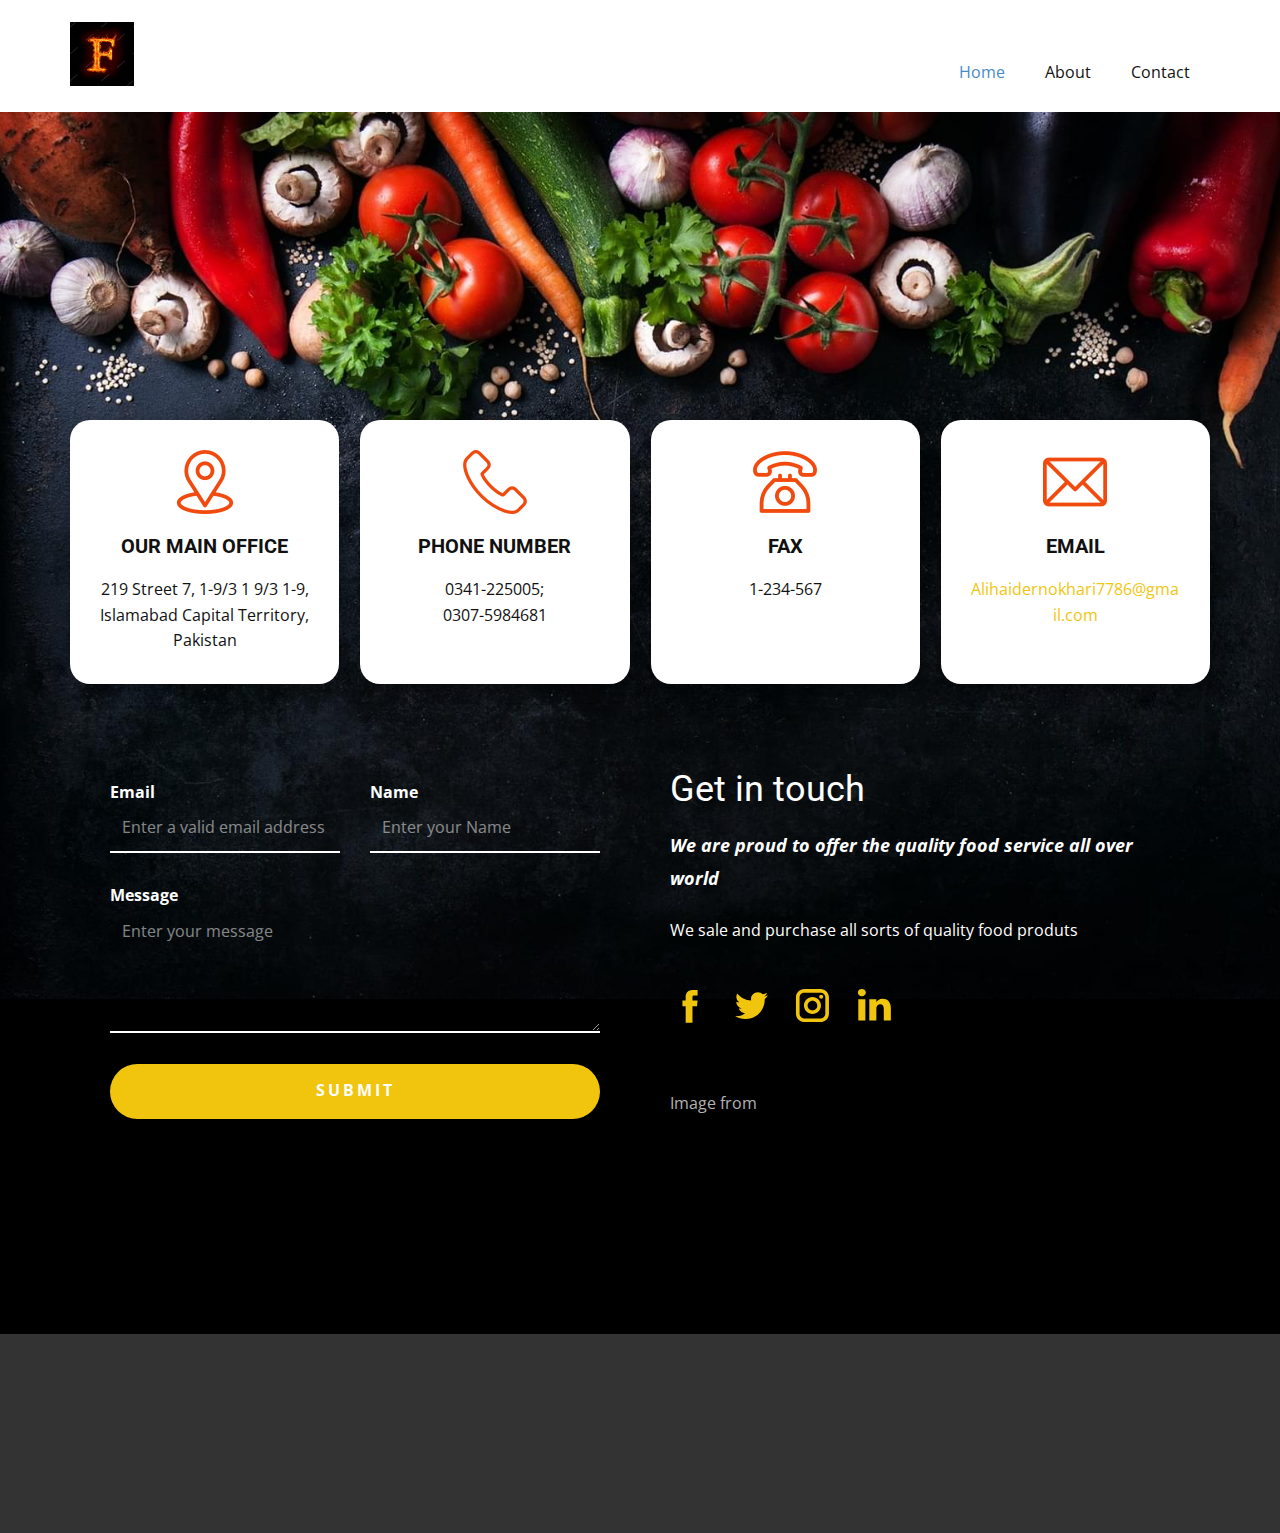
<file: Site1/index.html>
<!DOCTYPE html>
<html style="font-size: 16px;" lang="en"><head>
    <meta name="viewport" content="width=device-width, initial-scale=1.0">
    <meta charset="utf-8">
    <meta name="keywords" content="Get in touch">
    <meta name="description" content="">
    <title>Home</title>
    <link rel="stylesheet" href="nicepage.css" media="screen">
<link rel="stylesheet" href="Home.css" media="screen">
    <script class="u-script" type="text/javascript" src="jquery.js" defer=""></script>
    <script class="u-script" type="text/javascript" src="nicepage.js" defer=""></script>
    <meta name="generator" content="Nicepage 5.1.5, nicepage.com">
    <meta name="referrer" content="origin">
    <link id="u-theme-google-font" rel="stylesheet" href="https://fonts.googleapis.com/css?family=Roboto:100,100i,300,300i,400,400i,500,500i,700,700i,900,900i|Open+Sans:300,300i,400,400i,500,500i,600,600i,700,700i,800,800i">
    
    
    <script type="application/ld+json">{
		"@context": "http://schema.org",
		"@type": "Organization",
		"name": "",
		"logo": "images/depositphotos_8581614-stock-photo-fire-alphabets-f.jpg"
}</script>
    <meta name="theme-color" content="#478ac9">
    <meta property="og:title" content="Home">
    <meta property="og:type" content="website">
  </head>
  <body data-home-page="Home.html" data-home-page-title="Home" class="u-body u-xl-mode" data-lang="en"><header class="u-clearfix u-header u-header" id="sec-4c97"><div class="u-clearfix u-sheet u-valign-middle u-sheet-1">
        <a href="https://nicepage.com" class="u-image u-logo u-image-1" data-image-width="1024" data-image-height="1024">
          <img src="images/depositphotos_8581614-stock-photo-fire-alphabets-f.jpg" class="u-logo-image u-logo-image-1">
        </a>
        <nav class="u-menu u-menu-dropdown u-offcanvas u-menu-1">
          <div class="menu-collapse" style="font-size: 1rem; letter-spacing: 0px;">
            <a class="u-button-style u-custom-left-right-menu-spacing u-custom-padding-bottom u-custom-top-bottom-menu-spacing u-nav-link u-text-active-palette-1-base u-text-hover-palette-2-base" href="#">
              <svg class="u-svg-link" viewBox="0 0 24 24"><use xmlns:xlink="http://www.w3.org/1999/xlink" xlink:href="#menu-hamburger"></use></svg>
              <svg class="u-svg-content" version="1.1" id="menu-hamburger" viewBox="0 0 16 16" x="0px" y="0px" xmlns:xlink="http://www.w3.org/1999/xlink" xmlns="http://www.w3.org/2000/svg"><g><rect y="1" width="16" height="2"></rect><rect y="7" width="16" height="2"></rect><rect y="13" width="16" height="2"></rect>
</g></svg>
            </a>
          </div>
          <div class="u-nav-container">
            <ul class="u-nav u-unstyled u-nav-1"><li class="u-nav-item"><a class="u-button-style u-nav-link u-text-active-palette-1-base u-text-hover-palette-2-base" href="Home.html" style="padding: 10px 20px;">Home</a>
</li><li class="u-nav-item"><a class="u-button-style u-nav-link u-text-active-palette-1-base u-text-hover-palette-2-base" href="About.html" style="padding: 10px 20px;">About</a>
</li><li class="u-nav-item"><a class="u-button-style u-nav-link u-text-active-palette-1-base u-text-hover-palette-2-base" href="Contact.html" style="padding: 10px 20px;">Contact</a>
</li></ul>
          </div>
          <div class="u-nav-container-collapse">
            <div class="u-black u-container-style u-inner-container-layout u-opacity u-opacity-95 u-sidenav">
              <div class="u-inner-container-layout u-sidenav-overflow">
                <div class="u-menu-close"></div>
                <ul class="u-align-center u-nav u-popupmenu-items u-unstyled u-nav-2"><li class="u-nav-item"><a class="u-button-style u-nav-link" href="Home.html">Home</a>
</li><li class="u-nav-item"><a class="u-button-style u-nav-link" href="About.html">About</a>
</li><li class="u-nav-item"><a class="u-button-style u-nav-link" href="Contact.html">Contact</a>
</li></ul>
              </div>
            </div>
            <div class="u-black u-menu-overlay u-opacity u-opacity-70"></div>
          </div>
        </nav>
      </div></header>
    <section class="u-align-center u-black u-clearfix u-valign-top u-section-1" id="carousel_647f">
      <img class="u-expanded-width u-image u-image-1" src="images/wdq-min.jpg">
      <div class="u-list u-list-1">
        <div class="u-repeater u-repeater-1">
          <div class="u-align-center u-container-style u-list-item u-radius-20 u-repeater-item u-shape-round u-white u-list-item-1">
            <div class="u-container-layout u-similar-container u-valign-top u-container-layout-1"><span class="u-file-icon u-icon u-text-palette-3-base u-icon-1"><img src="images/535239-2d574ec6.png" alt=""></span>
              <h5 class="u-text u-text-1">our main office</h5>
              <p class="u-text u-text-2">219 Street 7, 1-9/3 1 9/3 1-9, Islamabad Capital Territory, Pakistan</p>
            </div>
          </div>
          <div class="u-align-center u-container-style u-list-item u-radius-20 u-repeater-item u-shape-round u-white u-list-item-2">
            <div class="u-container-layout u-similar-container u-valign-top u-container-layout-2"><span class="u-file-icon u-icon u-text-palette-3-base u-icon-2"><img src="images/159832-567d05bb.png" alt=""></span>
              <h5 class="u-text u-text-3">phone number</h5>
              <p class="u-text u-text-4">0341-225005;<br>0307-5984681
              </p>
            </div>
          </div>
          <div class="u-align-center u-container-style u-list-item u-radius-20 u-repeater-item u-shape-round u-white u-list-item-3">
            <div class="u-container-layout u-similar-container u-valign-top u-container-layout-3"><span class="u-file-icon u-icon u-text-palette-3-base u-icon-3"><img src="images/953831-ece35f8e.png" alt=""></span>
              <h5 class="u-text u-text-5">Fax</h5>
              <p class="u-text u-text-6">1-234-567</p>
            </div>
          </div>
          <div class="u-align-center u-container-style u-list-item u-radius-20 u-repeater-item u-shape-round u-white u-list-item-4">
            <div class="u-container-layout u-similar-container u-valign-top u-container-layout-4"><span class="u-file-icon u-icon u-text-palette-3-base u-icon-4"><img src="images/561127-c0da10bd.png" alt=""></span>
              <h5 class="u-text u-text-7">Email</h5>
              <p class="u-text u-text-8">
                <a href="mailto:hello@theme.com" class="u-active-none u-border-1 u-border-active-black u-border-hover-black u-border-no-left u-border-no-right u-border-no-top u-btn u-button-link u-button-style u-hover-none u-none u-text-active-palette-3-base u-text-hover-palette-3-base u-text-palette-3-base u-btn-1">Alihaidernokhari7786@gmail.com<br>
                </a>
              </p>
            </div>
          </div>
        </div>
      </div>
      <div class="u-clearfix u-layout-wrap u-layout-wrap-1">
        <div class="u-layout">
          <div class="u-layout-row">
            <div class="u-container-style u-layout-cell u-left-cell u-size-30 u-layout-cell-1">
              <div class="u-container-layout u-valign-top u-container-layout-5">
                <div class="u-form u-form-1">
                  <form action="https://forms.nicepagesrv.com/Form/Process" class="u-clearfix u-form-spacing-30 u-form-vertical u-inner-form" style="padding: 10px" source="email" name="form">
                    <div class="u-form-email u-form-group u-form-partition-factor-2">
                      <label for="email-319a" class="u-label u-text-body-alt-color u-label-1">Email</label>
                      <input type="email" placeholder="Enter a valid email address" id="email-319a" name="email" class="u-border-2 u-border-no-left u-border-no-right u-border-no-top u-border-white u-input u-input-rectangle u-text-body-alt-color" required="">
                    </div>
                    <div class="u-form-group u-form-name u-form-partition-factor-2">
                      <label for="name-319a" class="u-label u-text-body-alt-color u-label-2">Name</label>
                      <input type="text" placeholder="Enter your Name" id="name-319a" name="name" class="u-border-2 u-border-no-left u-border-no-right u-border-no-top u-border-white u-input u-input-rectangle u-text-body-alt-color" required="">
                    </div>
                    <div class="u-form-group u-form-message">
                      <label for="message-319a" class="u-label u-text-body-alt-color u-label-3">Message</label>
                      <textarea placeholder="Enter your message" rows="4" cols="50" id="message-319a" name="message" class="u-border-2 u-border-no-left u-border-no-right u-border-no-top u-border-white u-input u-input-rectangle u-text-body-alt-color" required=""></textarea>
                    </div>
                    <div class="u-align-left u-form-group u-form-submit">
                      <a href="#" class="u-active-white u-border-none u-btn u-btn-round u-btn-submit u-button-style u-hover-white u-palette-3-base u-radius-50 u-text-active-palette-3-base u-text-body-alt-color u-text-hover-palette-3-base u-btn-2">Submit</a>
                      <input type="submit" value="submit" class="u-form-control-hidden">
                    </div>
                    <div class="u-form-send-message u-form-send-success"> Thank you! Your message has been sent. </div>
                    <div class="u-form-send-error u-form-send-message"> Unable to send your message. Please fix errors then try again. </div>
                    <input type="hidden" value="" name="recaptchaResponse">
                    <input type="hidden" name="formServices" value="">
                  </form>
                </div>
              </div>
            </div>
            <div class="u-align-left u-container-align-left u-container-style u-layout-cell u-right-cell u-size-30 u-layout-cell-2">
              <div class="u-container-layout u-container-layout-6">
                <h2 class="u-align-left u-text u-text-body-alt-color u-text-default u-text-9">Get in touch</h2>
                <h6 class="u-align-left u-custom-font u-text u-text-body-alt-color u-text-font u-text-10"> We are proud to offer the quality food service all over world</h6>
                <p class="u-align-left u-text u-text-body-alt-color u-text-11">We sale and purchase all sorts of quality food produts</p>
                <div class="u-social-icons u-spacing-20 u-social-icons-1">
                  <a class="u-social-url" target="_blank" href=""><span class="u-icon u-icon-circle u-social-facebook u-social-icon u-text-palette-3-base u-icon-5"><svg class="u-svg-link" preserveAspectRatio="xMidYMin slice" viewBox="0 0 112 112" style=""><use xmlns:xlink="http://www.w3.org/1999/xlink" xlink:href="#svg-7d32"></use></svg><svg class="u-svg-content" viewBox="0 0 112 112" x="0px" y="0px" id="svg-7d32"><path d="M75.5,28.8H65.4c-1.5,0-4,0.9-4,4.3v9.4h13.9l-1.5,15.8H61.4v45.1H42.8V58.3h-8.8V42.4h8.8V32.2 c0-7.4,3.4-18.8,18.8-18.8h13.8v15.4H75.5z"></path></svg>
          
          
        </span>
                  </a>
                  <a class="u-social-url" target="_blank" href=""><span class="u-icon u-icon-circle u-social-icon u-social-twitter u-text-palette-3-base u-icon-6"><svg class="u-svg-link" preserveAspectRatio="xMidYMin slice" viewBox="0 0 112 112" style=""><use xmlns:xlink="http://www.w3.org/1999/xlink" xlink:href="#svg-a46b"></use></svg><svg class="u-svg-content" viewBox="0 0 112 112" x="0px" y="0px" id="svg-a46b"><path d="M92.2,38.2c0,0.8,0,1.6,0,2.3c0,24.3-18.6,52.4-52.6,52.4c-10.6,0.1-20.2-2.9-28.5-8.2 c1.4,0.2,2.9,0.2,4.4,0.2c8.7,0,16.7-2.9,23-7.9c-8.1-0.2-14.9-5.5-17.3-12.8c1.1,0.2,2.4,0.2,3.4,0.2c1.6,0,3.3-0.2,4.8-0.7 c-8.4-1.6-14.9-9.2-14.9-18c0-0.2,0-0.2,0-0.2c2.5,1.4,5.4,2.2,8.4,2.3c-5-3.3-8.3-8.9-8.3-15.4c0-3.4,1-6.5,2.5-9.2 c9.1,11.1,22.7,18.5,38,19.2c-0.2-1.4-0.4-2.8-0.4-4.3c0.1-10,8.3-18.2,18.5-18.2c5.4,0,10.1,2.2,13.5,5.7c4.3-0.8,8.1-2.3,11.7-4.5 c-1.4,4.3-4.3,7.9-8.1,10.1c3.7-0.4,7.3-1.4,10.6-2.9C98.9,32.3,95.7,35.5,92.2,38.2z"></path></svg>
          
          
        </span>
                  </a>
                  <a class="u-social-url" target="_blank" href=""><span class="u-icon u-icon-circle u-social-icon u-social-instagram u-text-palette-3-base u-icon-7"><svg class="u-svg-link" preserveAspectRatio="xMidYMin slice" viewBox="0 0 112 112" style=""><use xmlns:xlink="http://www.w3.org/1999/xlink" xlink:href="#svg-8341"></use></svg><svg class="u-svg-content" viewBox="0 0 112 112" x="0px" y="0px" id="svg-8341"><path d="M55.9,32.9c-12.8,0-23.2,10.4-23.2,23.2s10.4,23.2,23.2,23.2s23.2-10.4,23.2-23.2S68.7,32.9,55.9,32.9z M55.9,69.4c-7.4,0-13.3-6-13.3-13.3c-0.1-7.4,6-13.3,13.3-13.3s13.3,6,13.3,13.3C69.3,63.5,63.3,69.4,55.9,69.4z"></path><path d="M79.7,26.8c-3,0-5.4,2.5-5.4,5.4s2.5,5.4,5.4,5.4c3,0,5.4-2.5,5.4-5.4S82.7,26.8,79.7,26.8z"></path><path d="M78.2,11H33.5C21,11,10.8,21.3,10.8,33.7v44.7c0,12.6,10.2,22.8,22.7,22.8h44.7c12.6,0,22.7-10.2,22.7-22.7 V33.7C100.8,21.1,90.6,11,78.2,11z M91,78.4c0,7.1-5.8,12.8-12.8,12.8H33.5c-7.1,0-12.8-5.8-12.8-12.8V33.7 c0-7.1,5.8-12.8,12.8-12.8h44.7c7.1,0,12.8,5.8,12.8,12.8V78.4z"></path></svg>
          
          
        </span>
                  </a>
                  <a class="u-social-url" target="_blank" href="#"><span class="u-icon u-icon-circle u-social-icon u-social-linkedin u-text-palette-3-base u-icon-8"><svg class="u-svg-link" preserveAspectRatio="xMidYMin slice" viewBox="0 0 112 112" style=""><use xmlns:xlink="http://www.w3.org/1999/xlink" xlink:href="#svg-8dc3"></use></svg><svg class="u-svg-content" viewBox="0 0 112 112" x="0px" y="0px" id="svg-8dc3"><path d="M33.8,96.8H14.5v-58h19.3V96.8z M24.1,30.9L24.1,30.9c-6.6,0-10.8-4.5-10.8-10.1c0-5.8,4.3-10.1,10.9-10.1 S34.9,15,35.1,20.8C35.1,26.4,30.8,30.9,24.1,30.9z M103.3,96.8H84.1v-31c0-7.8-2.7-13.1-9.8-13.1c-5.3,0-8.5,3.6-9.9,7.1 c-0.6,1.3-0.6,3-0.6,4.8V97H44.5c0,0,0.3-52.6,0-58h19.3v8.2c2.6-3.9,7.2-9.6,17.4-9.6c12.7,0,22.2,8.4,22.2,26.1V96.8z"></path></svg>
          
          
        </span>
                  </a>
                </div>
                <p class="u-align-left u-text u-text-grey-30 u-text-12">Image from&nbsp;</p>
              </div>
            </div>
          </div>
        </div>
      </div>
    </section>
    
    
    <footer class="u-align-center u-clearfix u-footer u-grey-80 u-footer" id="sec-f25c"><div class="u-clearfix u-sheet u-sheet-1"></div></footer>
    <section class="u-backlink u-clearfix u-grey-80">
      <a class="u-link" href="https://nicepage.com/website-templates" target="_blank">
        <span></span>
      </a>
      <p class="u-text">
        <span></span>
      </p>
      <a class="u-link" href="" target="_blank">
        <span></span>
      </a>
    </section>
  
</body></html>
</file>
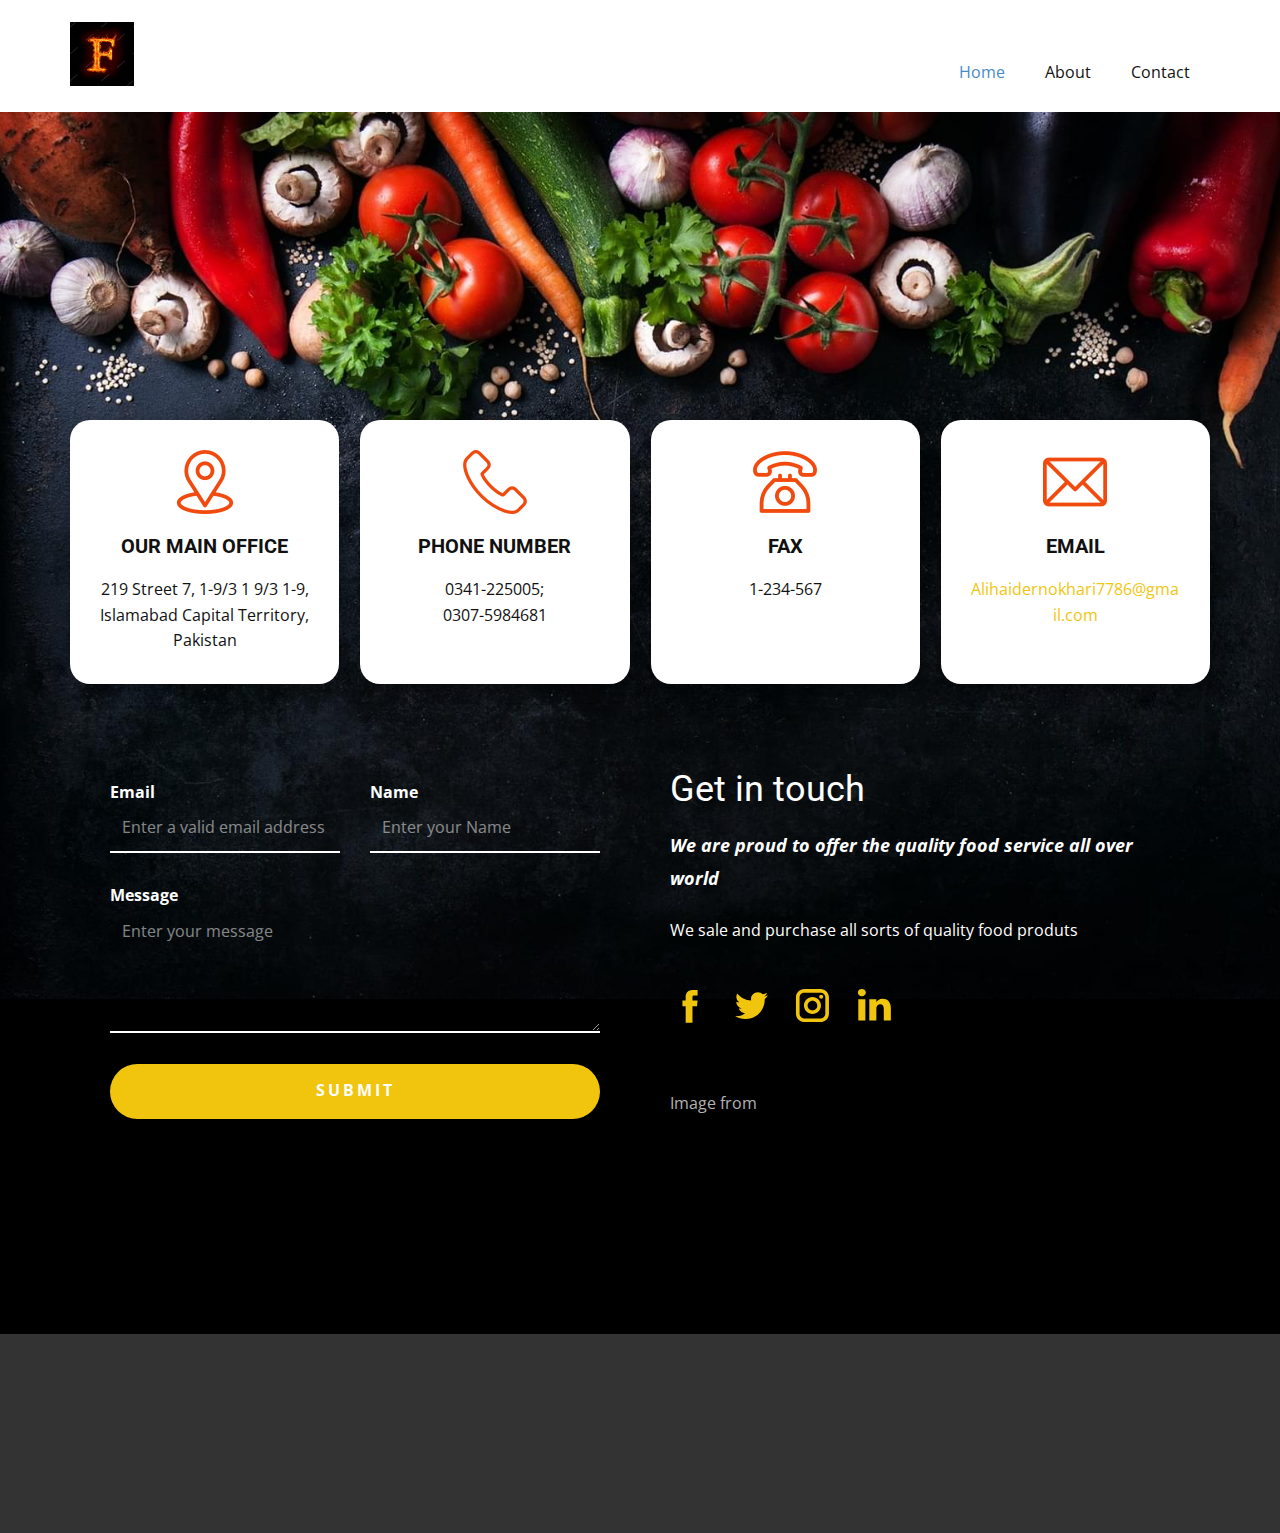
<file: Site1/Home.html>
<!DOCTYPE html>
<html style="font-size: 16px;" lang="en"><head>
    <meta name="viewport" content="width=device-width, initial-scale=1.0">
    <meta charset="utf-8">
    <meta name="keywords" content="Get in touch">
    <meta name="description" content="">
    <title>Home</title>
    <link rel="stylesheet" href="nicepage.css" media="screen">
<link rel="stylesheet" href="Home.css" media="screen">
    <script class="u-script" type="text/javascript" src="jquery.js" defer=""></script>
    <script class="u-script" type="text/javascript" src="nicepage.js" defer=""></script>
    <meta name="generator" content="Nicepage 5.1.5, nicepage.com">
    <meta name="referrer" content="origin">
    <link id="u-theme-google-font" rel="stylesheet" href="https://fonts.googleapis.com/css?family=Roboto:100,100i,300,300i,400,400i,500,500i,700,700i,900,900i|Open+Sans:300,300i,400,400i,500,500i,600,600i,700,700i,800,800i">
    
    
    <script type="application/ld+json">{
		"@context": "http://schema.org",
		"@type": "Organization",
		"name": "",
		"logo": "images/depositphotos_8581614-stock-photo-fire-alphabets-f.jpg"
}</script>
    <meta name="theme-color" content="#478ac9">
    <meta property="og:title" content="Home">
    <meta property="og:type" content="website">
  </head>
  <body class="u-body u-xl-mode" data-lang="en"><header class="u-clearfix u-header u-header" id="sec-4c97"><div class="u-clearfix u-sheet u-valign-middle u-sheet-1">
        <a href="https://nicepage.com" class="u-image u-logo u-image-1" data-image-width="1024" data-image-height="1024">
          <img src="images/depositphotos_8581614-stock-photo-fire-alphabets-f.jpg" class="u-logo-image u-logo-image-1">
        </a>
        <nav class="u-menu u-menu-dropdown u-offcanvas u-menu-1">
          <div class="menu-collapse" style="font-size: 1rem; letter-spacing: 0px;">
            <a class="u-button-style u-custom-left-right-menu-spacing u-custom-padding-bottom u-custom-top-bottom-menu-spacing u-nav-link u-text-active-palette-1-base u-text-hover-palette-2-base" href="#">
              <svg class="u-svg-link" viewBox="0 0 24 24"><use xmlns:xlink="http://www.w3.org/1999/xlink" xlink:href="#menu-hamburger"></use></svg>
              <svg class="u-svg-content" version="1.1" id="menu-hamburger" viewBox="0 0 16 16" x="0px" y="0px" xmlns:xlink="http://www.w3.org/1999/xlink" xmlns="http://www.w3.org/2000/svg"><g><rect y="1" width="16" height="2"></rect><rect y="7" width="16" height="2"></rect><rect y="13" width="16" height="2"></rect>
</g></svg>
            </a>
          </div>
          <div class="u-nav-container">
            <ul class="u-nav u-unstyled u-nav-1"><li class="u-nav-item"><a class="u-button-style u-nav-link u-text-active-palette-1-base u-text-hover-palette-2-base" href="Home.html" style="padding: 10px 20px;">Home</a>
</li><li class="u-nav-item"><a class="u-button-style u-nav-link u-text-active-palette-1-base u-text-hover-palette-2-base" href="About.html" style="padding: 10px 20px;">About</a>
</li><li class="u-nav-item"><a class="u-button-style u-nav-link u-text-active-palette-1-base u-text-hover-palette-2-base" href="Contact.html" style="padding: 10px 20px;">Contact</a>
</li></ul>
          </div>
          <div class="u-nav-container-collapse">
            <div class="u-black u-container-style u-inner-container-layout u-opacity u-opacity-95 u-sidenav">
              <div class="u-inner-container-layout u-sidenav-overflow">
                <div class="u-menu-close"></div>
                <ul class="u-align-center u-nav u-popupmenu-items u-unstyled u-nav-2"><li class="u-nav-item"><a class="u-button-style u-nav-link" href="Home.html">Home</a>
</li><li class="u-nav-item"><a class="u-button-style u-nav-link" href="About.html">About</a>
</li><li class="u-nav-item"><a class="u-button-style u-nav-link" href="Contact.html">Contact</a>
</li></ul>
              </div>
            </div>
            <div class="u-black u-menu-overlay u-opacity u-opacity-70"></div>
          </div>
        </nav>
      </div></header>
    <section class="u-align-center u-black u-clearfix u-valign-top u-section-1" id="carousel_647f">
      <img class="u-expanded-width u-image u-image-1" src="images/wdq-min.jpg">
      <div class="u-list u-list-1">
        <div class="u-repeater u-repeater-1">
          <div class="u-align-center u-container-style u-list-item u-radius-20 u-repeater-item u-shape-round u-white u-list-item-1">
            <div class="u-container-layout u-similar-container u-valign-top u-container-layout-1"><span class="u-file-icon u-icon u-text-palette-3-base u-icon-1"><img src="images/535239-2d574ec6.png" alt=""></span>
              <h5 class="u-text u-text-1">our main office</h5>
              <p class="u-text u-text-2">219 Street 7, 1-9/3 1 9/3 1-9, Islamabad Capital Territory, Pakistan</p>
            </div>
          </div>
          <div class="u-align-center u-container-style u-list-item u-radius-20 u-repeater-item u-shape-round u-white u-list-item-2">
            <div class="u-container-layout u-similar-container u-valign-top u-container-layout-2"><span class="u-file-icon u-icon u-text-palette-3-base u-icon-2"><img src="images/159832-567d05bb.png" alt=""></span>
              <h5 class="u-text u-text-3">phone number</h5>
              <p class="u-text u-text-4">0341-225005;<br>0307-5984681
              </p>
            </div>
          </div>
          <div class="u-align-center u-container-style u-list-item u-radius-20 u-repeater-item u-shape-round u-white u-list-item-3">
            <div class="u-container-layout u-similar-container u-valign-top u-container-layout-3"><span class="u-file-icon u-icon u-text-palette-3-base u-icon-3"><img src="images/953831-ece35f8e.png" alt=""></span>
              <h5 class="u-text u-text-5">Fax</h5>
              <p class="u-text u-text-6">1-234-567</p>
            </div>
          </div>
          <div class="u-align-center u-container-style u-list-item u-radius-20 u-repeater-item u-shape-round u-white u-list-item-4">
            <div class="u-container-layout u-similar-container u-valign-top u-container-layout-4"><span class="u-file-icon u-icon u-text-palette-3-base u-icon-4"><img src="images/561127-c0da10bd.png" alt=""></span>
              <h5 class="u-text u-text-7">Email</h5>
              <p class="u-text u-text-8">
                <a href="mailto:hello@theme.com" class="u-active-none u-border-1 u-border-active-black u-border-hover-black u-border-no-left u-border-no-right u-border-no-top u-btn u-button-link u-button-style u-hover-none u-none u-text-active-palette-3-base u-text-hover-palette-3-base u-text-palette-3-base u-btn-1">Alihaidernokhari7786@gmail.com<br>
                </a>
              </p>
            </div>
          </div>
        </div>
      </div>
      <div class="u-clearfix u-layout-wrap u-layout-wrap-1">
        <div class="u-layout">
          <div class="u-layout-row">
            <div class="u-container-style u-layout-cell u-left-cell u-size-30 u-layout-cell-1">
              <div class="u-container-layout u-valign-top u-container-layout-5">
                <div class="u-form u-form-1">
                  <form action="https://forms.nicepagesrv.com/Form/Process" class="u-clearfix u-form-spacing-30 u-form-vertical u-inner-form" style="padding: 10px" source="email" name="form">
                    <div class="u-form-email u-form-group u-form-partition-factor-2">
                      <label for="email-319a" class="u-label u-text-body-alt-color u-label-1">Email</label>
                      <input type="email" placeholder="Enter a valid email address" id="email-319a" name="email" class="u-border-2 u-border-no-left u-border-no-right u-border-no-top u-border-white u-input u-input-rectangle u-text-body-alt-color" required="">
                    </div>
                    <div class="u-form-group u-form-name u-form-partition-factor-2">
                      <label for="name-319a" class="u-label u-text-body-alt-color u-label-2">Name</label>
                      <input type="text" placeholder="Enter your Name" id="name-319a" name="name" class="u-border-2 u-border-no-left u-border-no-right u-border-no-top u-border-white u-input u-input-rectangle u-text-body-alt-color" required="">
                    </div>
                    <div class="u-form-group u-form-message">
                      <label for="message-319a" class="u-label u-text-body-alt-color u-label-3">Message</label>
                      <textarea placeholder="Enter your message" rows="4" cols="50" id="message-319a" name="message" class="u-border-2 u-border-no-left u-border-no-right u-border-no-top u-border-white u-input u-input-rectangle u-text-body-alt-color" required=""></textarea>
                    </div>
                    <div class="u-align-left u-form-group u-form-submit">
                      <a href="#" class="u-active-white u-border-none u-btn u-btn-round u-btn-submit u-button-style u-hover-white u-palette-3-base u-radius-50 u-text-active-palette-3-base u-text-body-alt-color u-text-hover-palette-3-base u-btn-2">Submit</a>
                      <input type="submit" value="submit" class="u-form-control-hidden">
                    </div>
                    <div class="u-form-send-message u-form-send-success"> Thank you! Your message has been sent. </div>
                    <div class="u-form-send-error u-form-send-message"> Unable to send your message. Please fix errors then try again. </div>
                    <input type="hidden" value="" name="recaptchaResponse">
                    <input type="hidden" name="formServices" value="">
                  </form>
                </div>
              </div>
            </div>
            <div class="u-align-left u-container-align-left u-container-style u-layout-cell u-right-cell u-size-30 u-layout-cell-2">
              <div class="u-container-layout u-container-layout-6">
                <h2 class="u-align-left u-text u-text-body-alt-color u-text-default u-text-9">Get in touch</h2>
                <h6 class="u-align-left u-custom-font u-text u-text-body-alt-color u-text-font u-text-10"> We are proud to offer the quality food service all over world</h6>
                <p class="u-align-left u-text u-text-body-alt-color u-text-11">We sale and purchase all sorts of quality food produts</p>
                <div class="u-social-icons u-spacing-20 u-social-icons-1">
                  <a class="u-social-url" target="_blank" href=""><span class="u-icon u-icon-circle u-social-facebook u-social-icon u-text-palette-3-base u-icon-5"><svg class="u-svg-link" preserveAspectRatio="xMidYMin slice" viewBox="0 0 112 112" style=""><use xmlns:xlink="http://www.w3.org/1999/xlink" xlink:href="#svg-7d32"></use></svg><svg class="u-svg-content" viewBox="0 0 112 112" x="0px" y="0px" id="svg-7d32"><path d="M75.5,28.8H65.4c-1.5,0-4,0.9-4,4.3v9.4h13.9l-1.5,15.8H61.4v45.1H42.8V58.3h-8.8V42.4h8.8V32.2 c0-7.4,3.4-18.8,18.8-18.8h13.8v15.4H75.5z"></path></svg>
          
          
        </span>
                  </a>
                  <a class="u-social-url" target="_blank" href=""><span class="u-icon u-icon-circle u-social-icon u-social-twitter u-text-palette-3-base u-icon-6"><svg class="u-svg-link" preserveAspectRatio="xMidYMin slice" viewBox="0 0 112 112" style=""><use xmlns:xlink="http://www.w3.org/1999/xlink" xlink:href="#svg-a46b"></use></svg><svg class="u-svg-content" viewBox="0 0 112 112" x="0px" y="0px" id="svg-a46b"><path d="M92.2,38.2c0,0.8,0,1.6,0,2.3c0,24.3-18.6,52.4-52.6,52.4c-10.6,0.1-20.2-2.9-28.5-8.2 c1.4,0.2,2.9,0.2,4.4,0.2c8.7,0,16.7-2.9,23-7.9c-8.1-0.2-14.9-5.5-17.3-12.8c1.1,0.2,2.4,0.2,3.4,0.2c1.6,0,3.3-0.2,4.8-0.7 c-8.4-1.6-14.9-9.2-14.9-18c0-0.2,0-0.2,0-0.2c2.5,1.4,5.4,2.2,8.4,2.3c-5-3.3-8.3-8.9-8.3-15.4c0-3.4,1-6.5,2.5-9.2 c9.1,11.1,22.7,18.5,38,19.2c-0.2-1.4-0.4-2.8-0.4-4.3c0.1-10,8.3-18.2,18.5-18.2c5.4,0,10.1,2.2,13.5,5.7c4.3-0.8,8.1-2.3,11.7-4.5 c-1.4,4.3-4.3,7.9-8.1,10.1c3.7-0.4,7.3-1.4,10.6-2.9C98.9,32.3,95.7,35.5,92.2,38.2z"></path></svg>
          
          
        </span>
                  </a>
                  <a class="u-social-url" target="_blank" href=""><span class="u-icon u-icon-circle u-social-icon u-social-instagram u-text-palette-3-base u-icon-7"><svg class="u-svg-link" preserveAspectRatio="xMidYMin slice" viewBox="0 0 112 112" style=""><use xmlns:xlink="http://www.w3.org/1999/xlink" xlink:href="#svg-8341"></use></svg><svg class="u-svg-content" viewBox="0 0 112 112" x="0px" y="0px" id="svg-8341"><path d="M55.9,32.9c-12.8,0-23.2,10.4-23.2,23.2s10.4,23.2,23.2,23.2s23.2-10.4,23.2-23.2S68.7,32.9,55.9,32.9z M55.9,69.4c-7.4,0-13.3-6-13.3-13.3c-0.1-7.4,6-13.3,13.3-13.3s13.3,6,13.3,13.3C69.3,63.5,63.3,69.4,55.9,69.4z"></path><path d="M79.7,26.8c-3,0-5.4,2.5-5.4,5.4s2.5,5.4,5.4,5.4c3,0,5.4-2.5,5.4-5.4S82.7,26.8,79.7,26.8z"></path><path d="M78.2,11H33.5C21,11,10.8,21.3,10.8,33.7v44.7c0,12.6,10.2,22.8,22.7,22.8h44.7c12.6,0,22.7-10.2,22.7-22.7 V33.7C100.8,21.1,90.6,11,78.2,11z M91,78.4c0,7.1-5.8,12.8-12.8,12.8H33.5c-7.1,0-12.8-5.8-12.8-12.8V33.7 c0-7.1,5.8-12.8,12.8-12.8h44.7c7.1,0,12.8,5.8,12.8,12.8V78.4z"></path></svg>
          
          
        </span>
                  </a>
                  <a class="u-social-url" target="_blank" href="#"><span class="u-icon u-icon-circle u-social-icon u-social-linkedin u-text-palette-3-base u-icon-8"><svg class="u-svg-link" preserveAspectRatio="xMidYMin slice" viewBox="0 0 112 112" style=""><use xmlns:xlink="http://www.w3.org/1999/xlink" xlink:href="#svg-8dc3"></use></svg><svg class="u-svg-content" viewBox="0 0 112 112" x="0px" y="0px" id="svg-8dc3"><path d="M33.8,96.8H14.5v-58h19.3V96.8z M24.1,30.9L24.1,30.9c-6.6,0-10.8-4.5-10.8-10.1c0-5.8,4.3-10.1,10.9-10.1 S34.9,15,35.1,20.8C35.1,26.4,30.8,30.9,24.1,30.9z M103.3,96.8H84.1v-31c0-7.8-2.7-13.1-9.8-13.1c-5.3,0-8.5,3.6-9.9,7.1 c-0.6,1.3-0.6,3-0.6,4.8V97H44.5c0,0,0.3-52.6,0-58h19.3v8.2c2.6-3.9,7.2-9.6,17.4-9.6c12.7,0,22.2,8.4,22.2,26.1V96.8z"></path></svg>
          
          
        </span>
                  </a>
                </div>
                <p class="u-align-left u-text u-text-grey-30 u-text-12">Image from&nbsp;</p>
              </div>
            </div>
          </div>
        </div>
      </div>
    </section>
    
    
    <footer class="u-align-center u-clearfix u-footer u-grey-80 u-footer" id="sec-f25c"><div class="u-clearfix u-sheet u-sheet-1"></div></footer>
    <section class="u-backlink u-clearfix u-grey-80">
      <a class="u-link" href="https://nicepage.com/website-templates" target="_blank">
        <span></span>
      </a>
      <p class="u-text">
        <span></span>
      </p>
      <a class="u-link" href="" target="_blank">
        <span></span>
      </a>
    </section>
  
</body></html>
</file>
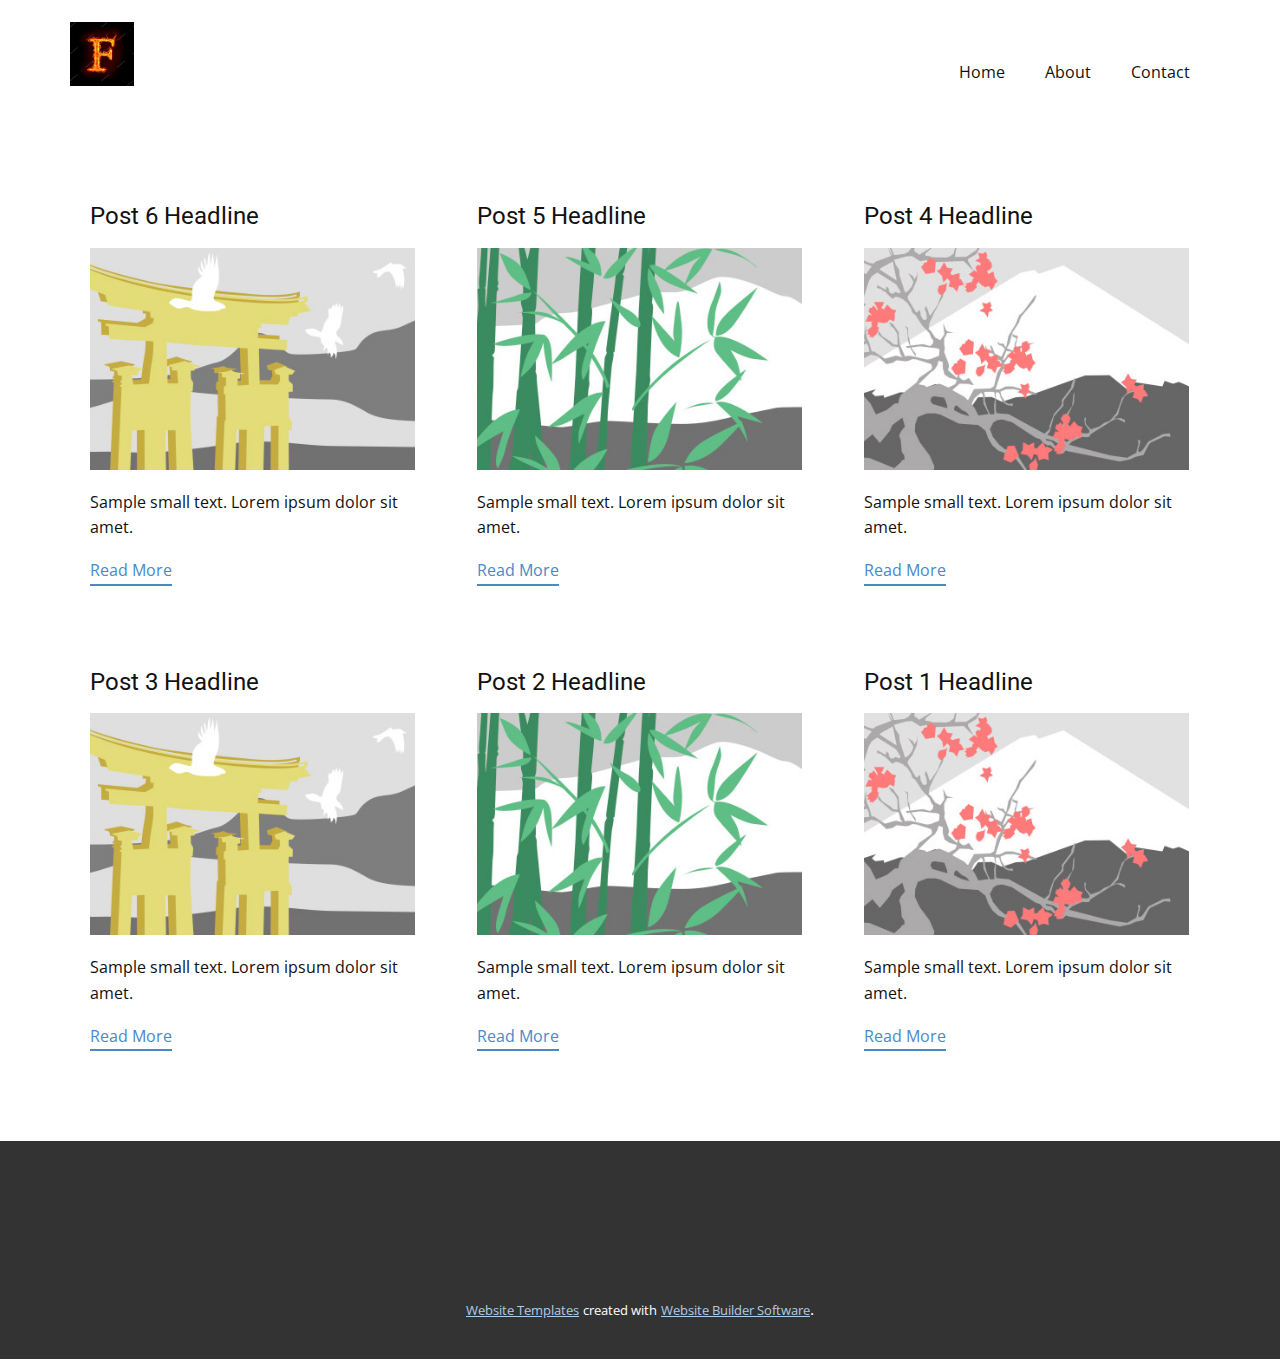
<file: Site1/blog/blog.html>
<!DOCTYPE html>
<html style="font-size: 16px;" lang="en"><head>
    <meta name="viewport" content="width=device-width, initial-scale=1.0">
    <meta charset="utf-8">
    <meta name="keywords" content="">
    <meta name="description" content="">
    <title>Blog Template</title>
    <link rel="stylesheet" href="../nicepage.css" media="screen">
<link rel="stylesheet" href="../Blog-Template.css" media="screen">
    <script class="u-script" type="text/javascript" src="../jquery.js" defer=""></script>
    <script class="u-script" type="text/javascript" src="../nicepage.js" defer=""></script>
    <meta name="generator" content="Nicepage 5.1.5, nicepage.com">
    <link id="u-theme-google-font" rel="stylesheet" href="https://fonts.googleapis.com/css?family=Roboto:100,100i,300,300i,400,400i,500,500i,700,700i,900,900i|Open+Sans:300,300i,400,400i,500,500i,600,600i,700,700i,800,800i">
    
    
    <script type="application/ld+json">{
		"@context": "http://schema.org",
		"@type": "Organization",
		"name": "",
		"logo": "images/depositphotos_8581614-stock-photo-fire-alphabets-f.jpg"
}</script>
    <meta name="theme-color" content="#478ac9">
  </head>
  <body class="u-body u-xl-mode" data-lang="en"><header class="u-clearfix u-header u-header" id="sec-4c97"><div class="u-clearfix u-sheet u-valign-middle u-sheet-1">
        <a href="https://nicepage.com" class="u-image u-logo u-image-1" data-image-width="1024" data-image-height="1024">
          <img src="../images/depositphotos_8581614-stock-photo-fire-alphabets-f.jpg" class="u-logo-image u-logo-image-1">
        </a>
        <nav class="u-menu u-menu-dropdown u-offcanvas u-menu-1">
          <div class="menu-collapse" style="font-size: 1rem; letter-spacing: 0px;">
            <a class="u-button-style u-custom-left-right-menu-spacing u-custom-padding-bottom u-custom-top-bottom-menu-spacing u-nav-link u-text-active-palette-1-base u-text-hover-palette-2-base" href="#">
              <svg class="u-svg-link" viewBox="0 0 24 24"><use xmlns:xlink="http://www.w3.org/1999/xlink" xlink:href="#menu-hamburger"></use></svg>
              <svg class="u-svg-content" version="1.1" id="menu-hamburger" viewBox="0 0 16 16" x="0px" y="0px" xmlns:xlink="http://www.w3.org/1999/xlink" xmlns="http://www.w3.org/2000/svg"><g><rect y="1" width="16" height="2"></rect><rect y="7" width="16" height="2"></rect><rect y="13" width="16" height="2"></rect>
</g></svg>
            </a>
          </div>
          <div class="u-nav-container">
            <ul class="u-nav u-unstyled u-nav-1"><li class="u-nav-item"><a class="u-button-style u-nav-link u-text-active-palette-1-base u-text-hover-palette-2-base" href="../Home.html" style="padding: 10px 20px;">Home</a>
</li><li class="u-nav-item"><a class="u-button-style u-nav-link u-text-active-palette-1-base u-text-hover-palette-2-base" href="../About.html" style="padding: 10px 20px;">About</a>
</li><li class="u-nav-item"><a class="u-button-style u-nav-link u-text-active-palette-1-base u-text-hover-palette-2-base" href="../Contact.html" style="padding: 10px 20px;">Contact</a>
</li></ul>
          </div>
          <div class="u-nav-container-collapse">
            <div class="u-black u-container-style u-inner-container-layout u-opacity u-opacity-95 u-sidenav">
              <div class="u-inner-container-layout u-sidenav-overflow">
                <div class="u-menu-close"></div>
                <ul class="u-align-center u-nav u-popupmenu-items u-unstyled u-nav-2"><li class="u-nav-item"><a class="u-button-style u-nav-link" href="../Home.html">Home</a>
</li><li class="u-nav-item"><a class="u-button-style u-nav-link" href="../About.html">About</a>
</li><li class="u-nav-item"><a class="u-button-style u-nav-link" href="../Contact.html">Contact</a>
</li></ul>
              </div>
            </div>
            <div class="u-black u-menu-overlay u-opacity u-opacity-70"></div>
          </div>
        </nav>
      </div></header>
    <section class="u-clearfix u-section-1" id="sec-d054">
      <div class="u-clearfix u-sheet u-valign-middle u-sheet-1"><!--blog--><!--blog_options_json--><!--{"type":"Recent","source":"","tags":"","count":""}--><!--/blog_options_json-->
        <div class="u-blog u-expanded-width u-repeater u-repeater-1"><!--blog_post-->
          <div class="u-blog-post u-container-style u-repeater-item u-white u-repeater-item-1">
            <div class="u-container-layout u-similar-container u-valign-top u-container-layout-1"><!--blog_post_header-->
              <h4 class="u-blog-control u-text u-text-1">
                <a class="u-post-header-link" href="../blog/post-5.html">Post 6 Headline</a>
              </h4><!--/blog_post_header--><!--blog_post_image-->
              <a class="u-post-header-link" href="../blog/post-5.html"><img alt="" class="u-blog-control u-expanded-width u-image u-image-default u-image-1" src="../images/8ad73f3c.jpeg"></a><!--/blog_post_image--><!--blog_post_content-->
              <div class="u-blog-control u-post-content u-text u-text-2 fr-view">Sample small text. Lorem ipsum dolor sit amet.</div><!--/blog_post_content--><!--blog_post_readmore-->
              <a href="../blog/post-5.html" class="u-blog-control u-border-2 u-border-palette-1-base u-btn u-btn-rectangle u-button-style u-none u-btn-1"><!--blog_post_readmore_content--><!--options_json--><!--{"content":"","defaultValue":"Read More"}--><!--/options_json-->Read More<!--/blog_post_readmore_content--></a><!--/blog_post_readmore-->
            </div>
          </div><div class="u-blog-post u-container-style u-repeater-item u-video-cover u-white">
            <div class="u-container-layout u-similar-container u-valign-top u-container-layout-2"><!--blog_post_header-->
              <h4 class="u-blog-control u-text u-text-3">
                <a class="u-post-header-link" href="../blog/post-4.html">Post 5 Headline</a>
              </h4><!--/blog_post_header--><!--blog_post_image-->
              <a class="u-post-header-link" href="../blog/post-4.html"><img alt="" class="u-blog-control u-expanded-width u-image u-image-default u-image-2" src="../images/68f64b9d.jpeg"></a><!--/blog_post_image--><!--blog_post_content-->
              <div class="u-blog-control u-post-content u-text u-text-4 fr-view">Sample small text. Lorem ipsum dolor sit amet.</div><!--/blog_post_content--><!--blog_post_readmore-->
              <a href="../blog/post-4.html" class="u-blog-control u-border-2 u-border-palette-1-base u-btn u-btn-rectangle u-button-style u-none u-btn-2"><!--blog_post_readmore_content--><!--options_json--><!--{"content":"","defaultValue":"Read More"}--><!--/options_json-->Read More<!--/blog_post_readmore_content--></a><!--/blog_post_readmore-->
            </div>
          </div><div class="u-blog-post u-container-style u-repeater-item u-video-cover u-white">
            <div class="u-container-layout u-similar-container u-valign-top u-container-layout-3"><!--blog_post_header-->
              <h4 class="u-blog-control u-text u-text-5">
                <a class="u-post-header-link" href="../blog/post-3.html">Post 4 Headline</a>
              </h4><!--/blog_post_header--><!--blog_post_image-->
              <a class="u-post-header-link" href="../blog/post-3.html"><img alt="" class="u-blog-control u-expanded-width u-image u-image-default u-image-3" src="../images/0fd3416c.jpeg"></a><!--/blog_post_image--><!--blog_post_content-->
              <div class="u-blog-control u-post-content u-text u-text-6 fr-view">Sample small text. Lorem ipsum dolor sit amet.</div><!--/blog_post_content--><!--blog_post_readmore-->
              <a href="../blog/post-3.html" class="u-blog-control u-border-2 u-border-palette-1-base u-btn u-btn-rectangle u-button-style u-none u-btn-3"><!--blog_post_readmore_content--><!--options_json--><!--{"content":"","defaultValue":"Read More"}--><!--/options_json-->Read More<!--/blog_post_readmore_content--></a><!--/blog_post_readmore-->
            </div>
          </div><div class="u-blog-post u-container-style u-repeater-item u-white u-repeater-item-1">
            <div class="u-container-layout u-similar-container u-valign-top u-container-layout-1"><!--blog_post_header-->
              <h4 class="u-blog-control u-text u-text-1">
                <a class="u-post-header-link" href="../blog/post-2.html">Post 3 Headline</a>
              </h4><!--/blog_post_header--><!--blog_post_image-->
              <a class="u-post-header-link" href="../blog/post-2.html"><img alt="" class="u-blog-control u-expanded-width u-image u-image-default u-image-1" src="../images/8ad73f3c.jpeg"></a><!--/blog_post_image--><!--blog_post_content-->
              <div class="u-blog-control u-post-content u-text u-text-2 fr-view">Sample small text. Lorem ipsum dolor sit amet.</div><!--/blog_post_content--><!--blog_post_readmore-->
              <a href="../blog/post-2.html" class="u-blog-control u-border-2 u-border-palette-1-base u-btn u-btn-rectangle u-button-style u-none u-btn-1"><!--blog_post_readmore_content--><!--options_json--><!--{"content":"","defaultValue":"Read More"}--><!--/options_json-->Read More<!--/blog_post_readmore_content--></a><!--/blog_post_readmore-->
            </div>
          </div><div class="u-blog-post u-container-style u-repeater-item u-video-cover u-white">
            <div class="u-container-layout u-similar-container u-valign-top u-container-layout-2"><!--blog_post_header-->
              <h4 class="u-blog-control u-text u-text-3">
                <a class="u-post-header-link" href="../blog/post-1.html">Post 2 Headline</a>
              </h4><!--/blog_post_header--><!--blog_post_image-->
              <a class="u-post-header-link" href="../blog/post-1.html"><img alt="" class="u-blog-control u-expanded-width u-image u-image-default u-image-2" src="../images/68f64b9d.jpeg"></a><!--/blog_post_image--><!--blog_post_content-->
              <div class="u-blog-control u-post-content u-text u-text-4 fr-view">Sample small text. Lorem ipsum dolor sit amet.</div><!--/blog_post_content--><!--blog_post_readmore-->
              <a href="../blog/post-1.html" class="u-blog-control u-border-2 u-border-palette-1-base u-btn u-btn-rectangle u-button-style u-none u-btn-2"><!--blog_post_readmore_content--><!--options_json--><!--{"content":"","defaultValue":"Read More"}--><!--/options_json-->Read More<!--/blog_post_readmore_content--></a><!--/blog_post_readmore-->
            </div>
          </div><div class="u-blog-post u-container-style u-repeater-item u-video-cover u-white">
            <div class="u-container-layout u-similar-container u-valign-top u-container-layout-3"><!--blog_post_header-->
              <h4 class="u-blog-control u-text u-text-5">
                <a class="u-post-header-link" href="../blog/post.html">Post 1 Headline</a>
              </h4><!--/blog_post_header--><!--blog_post_image-->
              <a class="u-post-header-link" href="../blog/post.html"><img alt="" class="u-blog-control u-expanded-width u-image u-image-default u-image-3" src="../images/0fd3416c.jpeg"></a><!--/blog_post_image--><!--blog_post_content-->
              <div class="u-blog-control u-post-content u-text u-text-6 fr-view">Sample small text. Lorem ipsum dolor sit amet.</div><!--/blog_post_content--><!--blog_post_readmore-->
              <a href="../blog/post.html" class="u-blog-control u-border-2 u-border-palette-1-base u-btn u-btn-rectangle u-button-style u-none u-btn-3"><!--blog_post_readmore_content--><!--options_json--><!--{"content":"","defaultValue":"Read More"}--><!--/options_json-->Read More<!--/blog_post_readmore_content--></a><!--/blog_post_readmore-->
            </div>
          </div><!--/blog_post--><!--blog_post-->
          <!--/blog_post--><!--blog_post-->
          <!--/blog_post-->
        </div><!--/blog-->
      </div>
    </section>
    
    
    <footer class="u-align-center u-clearfix u-footer u-grey-80 u-footer" id="sec-f25c"><div class="u-clearfix u-sheet u-sheet-1"></div></footer>
    <section class="u-backlink u-clearfix u-grey-80">
      <a class="u-link" href="https://nicepage.com/website-templates" target="_blank">
        <span>Website Templates</span>
      </a>
      <p class="u-text">
        <span>created with</span>
      </p>
      <a class="u-link" href="" target="_blank">
        <span>Website Builder Software</span>
      </a>. 
    </section>
  
</body></html>
</file>
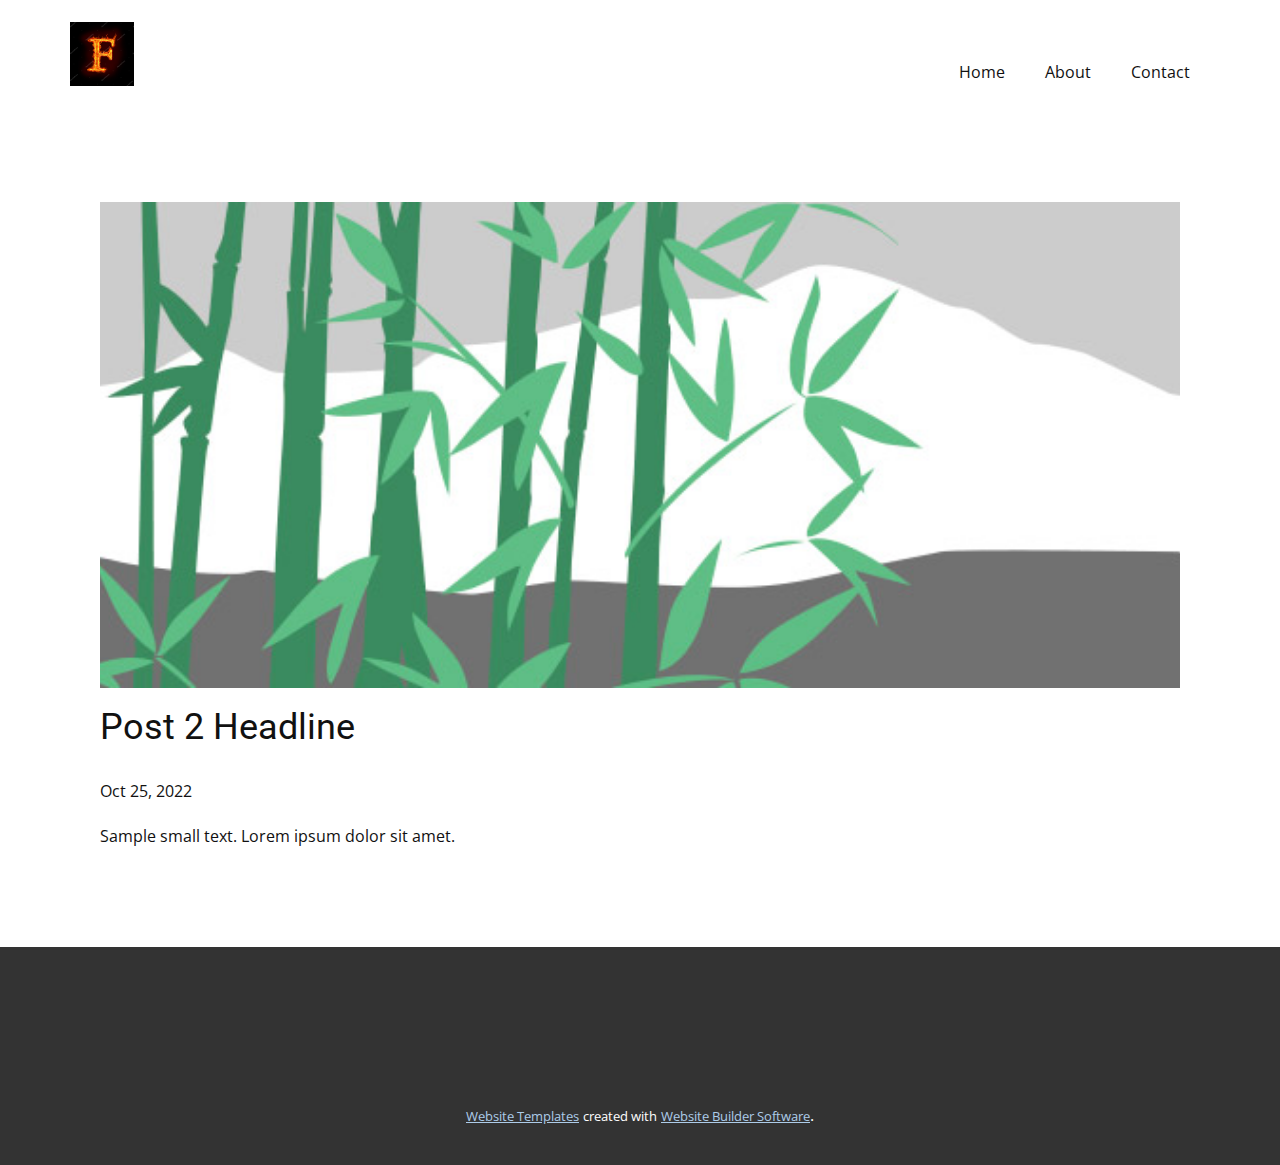
<file: Site1/blog/post-1.html>
<!DOCTYPE html>
<html style="font-size: 16px;" lang="en"><head>
    <meta name="viewport" content="width=device-width, initial-scale=1.0">
    <meta charset="utf-8">
    <meta name="keywords" content="Post 1 Headline">
    <meta name="description" content="">
    <title>Post 2 Headline</title>
    <link rel="stylesheet" href="../nicepage.css" media="screen">
<link rel="stylesheet" href="../Post-Template.css" media="screen">
    <script class="u-script" type="text/javascript" src="../jquery.js" defer=""></script>
    <script class="u-script" type="text/javascript" src="../nicepage.js" defer=""></script>
    <meta name="generator" content="Nicepage 5.1.5, nicepage.com">
    <link id="u-theme-google-font" rel="stylesheet" href="https://fonts.googleapis.com/css?family=Roboto:100,100i,300,300i,400,400i,500,500i,700,700i,900,900i|Open+Sans:300,300i,400,400i,500,500i,600,600i,700,700i,800,800i">
    
    
    <script type="application/ld+json">{
		"@context": "http://schema.org",
		"@type": "Organization",
		"name": "",
		"logo": "images/depositphotos_8581614-stock-photo-fire-alphabets-f.jpg"
}</script>
    <meta name="theme-color" content="#478ac9">
  </head>
  <body class="u-body u-xl-mode" data-lang="en"><header class="u-clearfix u-header u-header" id="sec-4c97"><div class="u-clearfix u-sheet u-valign-middle u-sheet-1">
        <a href="https://nicepage.com" class="u-image u-logo u-image-1" data-image-width="1024" data-image-height="1024">
          <img src="../images/depositphotos_8581614-stock-photo-fire-alphabets-f.jpg" class="u-logo-image u-logo-image-1">
        </a>
        <nav class="u-menu u-menu-dropdown u-offcanvas u-menu-1">
          <div class="menu-collapse" style="font-size: 1rem; letter-spacing: 0px;">
            <a class="u-button-style u-custom-left-right-menu-spacing u-custom-padding-bottom u-custom-top-bottom-menu-spacing u-nav-link u-text-active-palette-1-base u-text-hover-palette-2-base" href="#">
              <svg class="u-svg-link" viewBox="0 0 24 24"><use xmlns:xlink="http://www.w3.org/1999/xlink" xlink:href="#menu-hamburger"></use></svg>
              <svg class="u-svg-content" version="1.1" id="menu-hamburger" viewBox="0 0 16 16" x="0px" y="0px" xmlns:xlink="http://www.w3.org/1999/xlink" xmlns="http://www.w3.org/2000/svg"><g><rect y="1" width="16" height="2"></rect><rect y="7" width="16" height="2"></rect><rect y="13" width="16" height="2"></rect>
</g></svg>
            </a>
          </div>
          <div class="u-nav-container">
            <ul class="u-nav u-unstyled u-nav-1"><li class="u-nav-item"><a class="u-button-style u-nav-link u-text-active-palette-1-base u-text-hover-palette-2-base" href="../Home.html" style="padding: 10px 20px;">Home</a>
</li><li class="u-nav-item"><a class="u-button-style u-nav-link u-text-active-palette-1-base u-text-hover-palette-2-base" href="../About.html" style="padding: 10px 20px;">About</a>
</li><li class="u-nav-item"><a class="u-button-style u-nav-link u-text-active-palette-1-base u-text-hover-palette-2-base" href="../Contact.html" style="padding: 10px 20px;">Contact</a>
</li></ul>
          </div>
          <div class="u-nav-container-collapse">
            <div class="u-black u-container-style u-inner-container-layout u-opacity u-opacity-95 u-sidenav">
              <div class="u-inner-container-layout u-sidenav-overflow">
                <div class="u-menu-close"></div>
                <ul class="u-align-center u-nav u-popupmenu-items u-unstyled u-nav-2"><li class="u-nav-item"><a class="u-button-style u-nav-link" href="../Home.html">Home</a>
</li><li class="u-nav-item"><a class="u-button-style u-nav-link" href="../About.html">About</a>
</li><li class="u-nav-item"><a class="u-button-style u-nav-link" href="../Contact.html">Contact</a>
</li></ul>
              </div>
            </div>
            <div class="u-black u-menu-overlay u-opacity u-opacity-70"></div>
          </div>
        </nav>
      </div></header>
    <section class="u-align-center u-clearfix u-section-1" id="sec-2016">
      <div class="u-clearfix u-sheet u-valign-middle-md u-valign-middle-sm u-valign-middle-xs u-sheet-1"><!--post_details--><!--post_details_options_json--><!--{"source":""}--><!--/post_details_options_json--><!--blog_post-->
        <div class="u-container-style u-expanded-width u-post-details u-post-details-1">
          <div class="u-container-layout u-valign-middle u-container-layout-1"><!--blog_post_image-->
            <img alt="" class="u-blog-control u-expanded-width u-image u-image-default u-image-1" src="../images/68f64b9d.jpeg"><!--/blog_post_image--><!--blog_post_header-->
            <h2 class="u-blog-control u-text u-text-1">Post 2 Headline</h2><!--/blog_post_header--><!--blog_post_metadata-->
            <div class="u-blog-control u-metadata u-metadata-1"><!--blog_post_metadata_date-->
              <span class="u-meta-date u-meta-icon">Oct 25, 2022</span><!--/blog_post_metadata_date--><!--blog_post_metadata_category-->
              <!--/blog_post_metadata_category--><!--blog_post_metadata_comments-->
              <!--/blog_post_metadata_comments-->
            </div><!--/blog_post_metadata--><!--blog_post_content-->
            <div class="u-align-justify u-blog-control u-post-content u-text u-text-2 fr-view">
  Sample small text. Lorem ipsum dolor sit amet.
  </div><!--/blog_post_content-->
          </div>
        </div><!--/blog_post--><!--/post_details-->
      </div>
    </section>
    
    
    <footer class="u-align-center u-clearfix u-footer u-grey-80 u-footer" id="sec-f25c"><div class="u-clearfix u-sheet u-sheet-1"></div></footer>
    <section class="u-backlink u-clearfix u-grey-80">
      <a class="u-link" href="https://nicepage.com/website-templates" target="_blank">
        <span>Website Templates</span>
      </a>
      <p class="u-text">
        <span>created with</span>
      </p>
      <a class="u-link" href="" target="_blank">
        <span>Website Builder Software</span>
      </a>. 
    </section>
  
</body></html>
</file>
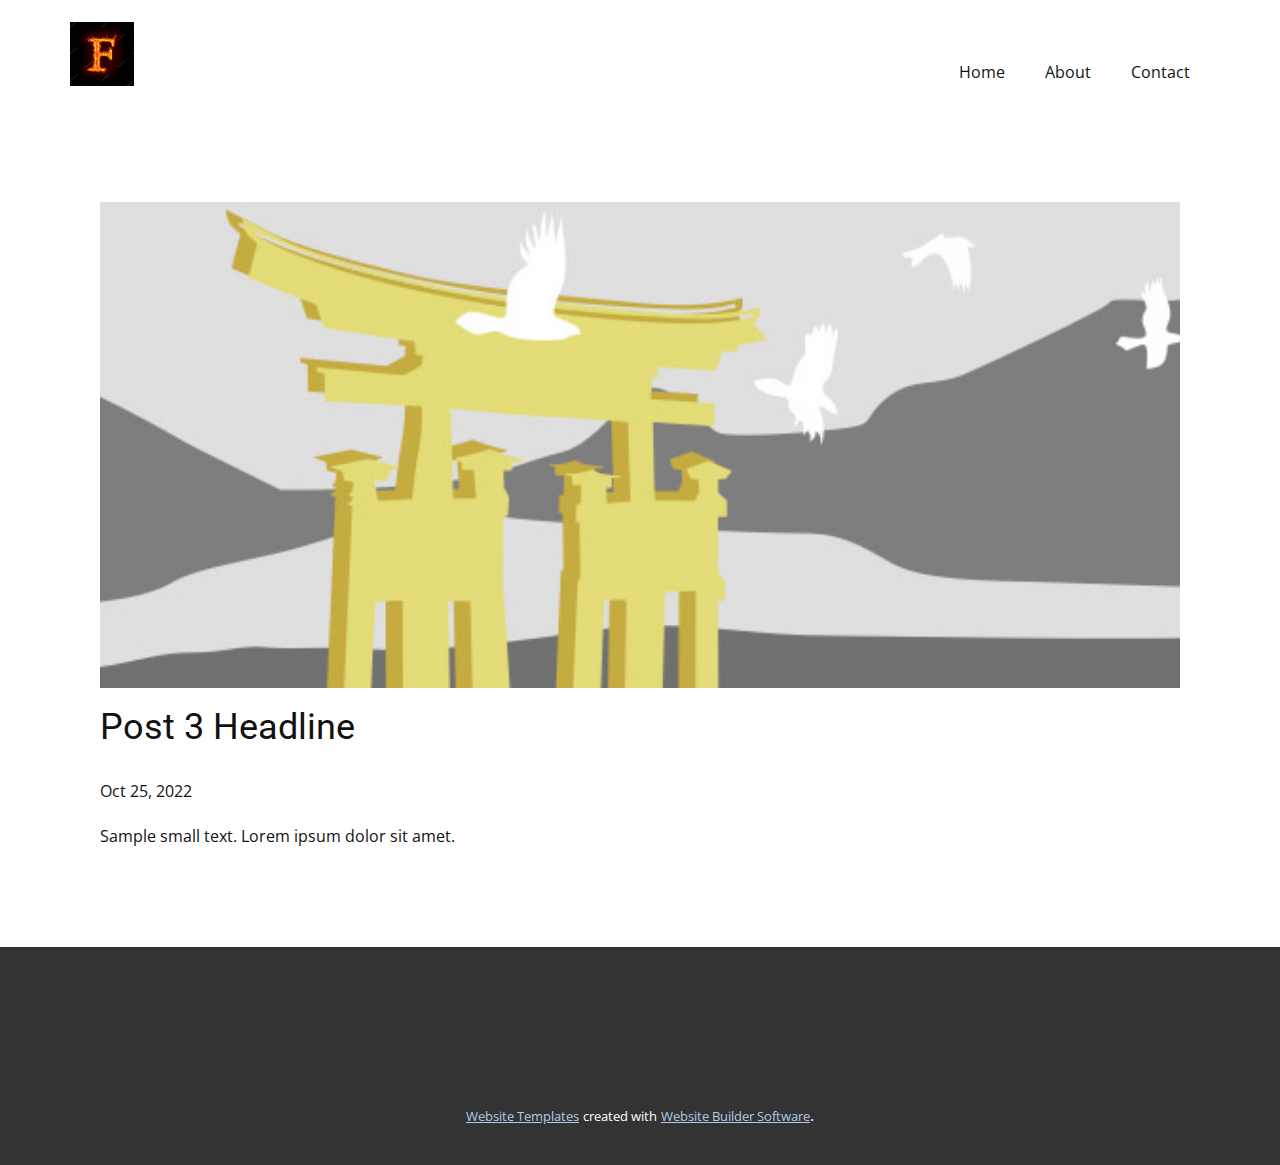
<file: Site1/blog/post-2.html>
<!DOCTYPE html>
<html style="font-size: 16px;" lang="en"><head>
    <meta name="viewport" content="width=device-width, initial-scale=1.0">
    <meta charset="utf-8">
    <meta name="keywords" content="Post 1 Headline">
    <meta name="description" content="">
    <title>Post 3 Headline</title>
    <link rel="stylesheet" href="../nicepage.css" media="screen">
<link rel="stylesheet" href="../Post-Template.css" media="screen">
    <script class="u-script" type="text/javascript" src="../jquery.js" defer=""></script>
    <script class="u-script" type="text/javascript" src="../nicepage.js" defer=""></script>
    <meta name="generator" content="Nicepage 5.1.5, nicepage.com">
    <link id="u-theme-google-font" rel="stylesheet" href="https://fonts.googleapis.com/css?family=Roboto:100,100i,300,300i,400,400i,500,500i,700,700i,900,900i|Open+Sans:300,300i,400,400i,500,500i,600,600i,700,700i,800,800i">
    
    
    <script type="application/ld+json">{
		"@context": "http://schema.org",
		"@type": "Organization",
		"name": "",
		"logo": "images/depositphotos_8581614-stock-photo-fire-alphabets-f.jpg"
}</script>
    <meta name="theme-color" content="#478ac9">
  </head>
  <body class="u-body u-xl-mode" data-lang="en"><header class="u-clearfix u-header u-header" id="sec-4c97"><div class="u-clearfix u-sheet u-valign-middle u-sheet-1">
        <a href="https://nicepage.com" class="u-image u-logo u-image-1" data-image-width="1024" data-image-height="1024">
          <img src="../images/depositphotos_8581614-stock-photo-fire-alphabets-f.jpg" class="u-logo-image u-logo-image-1">
        </a>
        <nav class="u-menu u-menu-dropdown u-offcanvas u-menu-1">
          <div class="menu-collapse" style="font-size: 1rem; letter-spacing: 0px;">
            <a class="u-button-style u-custom-left-right-menu-spacing u-custom-padding-bottom u-custom-top-bottom-menu-spacing u-nav-link u-text-active-palette-1-base u-text-hover-palette-2-base" href="#">
              <svg class="u-svg-link" viewBox="0 0 24 24"><use xmlns:xlink="http://www.w3.org/1999/xlink" xlink:href="#menu-hamburger"></use></svg>
              <svg class="u-svg-content" version="1.1" id="menu-hamburger" viewBox="0 0 16 16" x="0px" y="0px" xmlns:xlink="http://www.w3.org/1999/xlink" xmlns="http://www.w3.org/2000/svg"><g><rect y="1" width="16" height="2"></rect><rect y="7" width="16" height="2"></rect><rect y="13" width="16" height="2"></rect>
</g></svg>
            </a>
          </div>
          <div class="u-nav-container">
            <ul class="u-nav u-unstyled u-nav-1"><li class="u-nav-item"><a class="u-button-style u-nav-link u-text-active-palette-1-base u-text-hover-palette-2-base" href="../Home.html" style="padding: 10px 20px;">Home</a>
</li><li class="u-nav-item"><a class="u-button-style u-nav-link u-text-active-palette-1-base u-text-hover-palette-2-base" href="../About.html" style="padding: 10px 20px;">About</a>
</li><li class="u-nav-item"><a class="u-button-style u-nav-link u-text-active-palette-1-base u-text-hover-palette-2-base" href="../Contact.html" style="padding: 10px 20px;">Contact</a>
</li></ul>
          </div>
          <div class="u-nav-container-collapse">
            <div class="u-black u-container-style u-inner-container-layout u-opacity u-opacity-95 u-sidenav">
              <div class="u-inner-container-layout u-sidenav-overflow">
                <div class="u-menu-close"></div>
                <ul class="u-align-center u-nav u-popupmenu-items u-unstyled u-nav-2"><li class="u-nav-item"><a class="u-button-style u-nav-link" href="../Home.html">Home</a>
</li><li class="u-nav-item"><a class="u-button-style u-nav-link" href="../About.html">About</a>
</li><li class="u-nav-item"><a class="u-button-style u-nav-link" href="../Contact.html">Contact</a>
</li></ul>
              </div>
            </div>
            <div class="u-black u-menu-overlay u-opacity u-opacity-70"></div>
          </div>
        </nav>
      </div></header>
    <section class="u-align-center u-clearfix u-section-1" id="sec-2016">
      <div class="u-clearfix u-sheet u-valign-middle-md u-valign-middle-sm u-valign-middle-xs u-sheet-1"><!--post_details--><!--post_details_options_json--><!--{"source":""}--><!--/post_details_options_json--><!--blog_post-->
        <div class="u-container-style u-expanded-width u-post-details u-post-details-1">
          <div class="u-container-layout u-valign-middle u-container-layout-1"><!--blog_post_image-->
            <img alt="" class="u-blog-control u-expanded-width u-image u-image-default u-image-1" src="../images/8ad73f3c.jpeg"><!--/blog_post_image--><!--blog_post_header-->
            <h2 class="u-blog-control u-text u-text-1">Post 3 Headline</h2><!--/blog_post_header--><!--blog_post_metadata-->
            <div class="u-blog-control u-metadata u-metadata-1"><!--blog_post_metadata_date-->
              <span class="u-meta-date u-meta-icon">Oct 25, 2022</span><!--/blog_post_metadata_date--><!--blog_post_metadata_category-->
              <!--/blog_post_metadata_category--><!--blog_post_metadata_comments-->
              <!--/blog_post_metadata_comments-->
            </div><!--/blog_post_metadata--><!--blog_post_content-->
            <div class="u-align-justify u-blog-control u-post-content u-text u-text-2 fr-view">
  Sample small text. Lorem ipsum dolor sit amet.
  </div><!--/blog_post_content-->
          </div>
        </div><!--/blog_post--><!--/post_details-->
      </div>
    </section>
    
    
    <footer class="u-align-center u-clearfix u-footer u-grey-80 u-footer" id="sec-f25c"><div class="u-clearfix u-sheet u-sheet-1"></div></footer>
    <section class="u-backlink u-clearfix u-grey-80">
      <a class="u-link" href="https://nicepage.com/website-templates" target="_blank">
        <span>Website Templates</span>
      </a>
      <p class="u-text">
        <span>created with</span>
      </p>
      <a class="u-link" href="" target="_blank">
        <span>Website Builder Software</span>
      </a>. 
    </section>
  
</body></html>
</file>
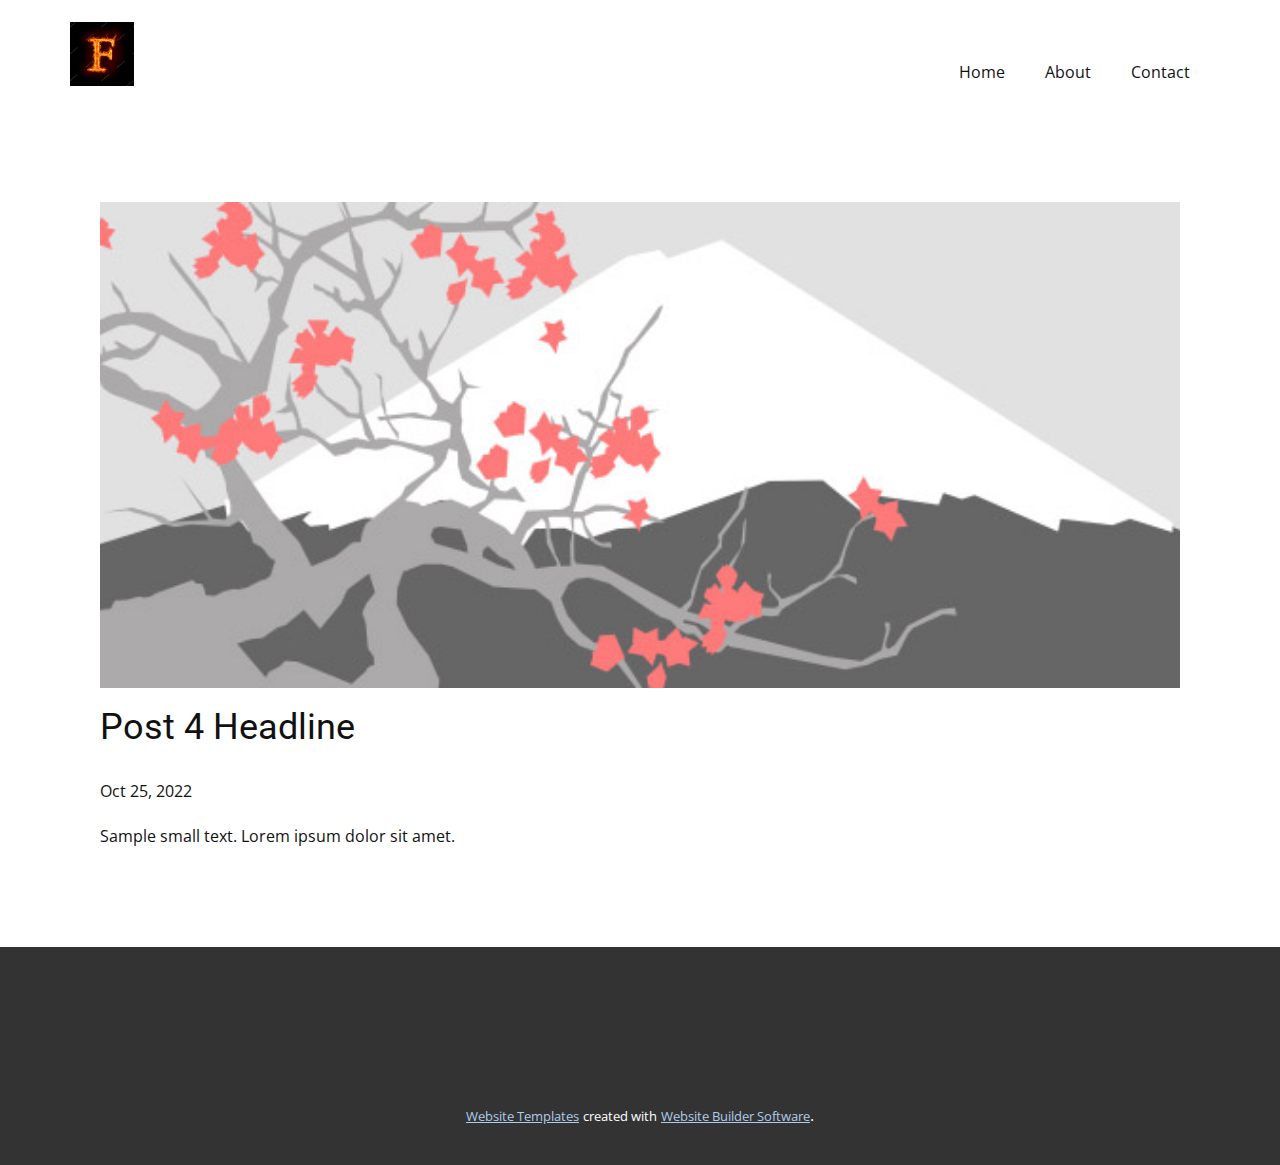
<file: Site1/blog/post-3.html>
<!DOCTYPE html>
<html style="font-size: 16px;" lang="en"><head>
    <meta name="viewport" content="width=device-width, initial-scale=1.0">
    <meta charset="utf-8">
    <meta name="keywords" content="Post 1 Headline">
    <meta name="description" content="">
    <title>Post 4 Headline</title>
    <link rel="stylesheet" href="../nicepage.css" media="screen">
<link rel="stylesheet" href="../Post-Template.css" media="screen">
    <script class="u-script" type="text/javascript" src="../jquery.js" defer=""></script>
    <script class="u-script" type="text/javascript" src="../nicepage.js" defer=""></script>
    <meta name="generator" content="Nicepage 5.1.5, nicepage.com">
    <link id="u-theme-google-font" rel="stylesheet" href="https://fonts.googleapis.com/css?family=Roboto:100,100i,300,300i,400,400i,500,500i,700,700i,900,900i|Open+Sans:300,300i,400,400i,500,500i,600,600i,700,700i,800,800i">
    
    
    <script type="application/ld+json">{
		"@context": "http://schema.org",
		"@type": "Organization",
		"name": "",
		"logo": "images/depositphotos_8581614-stock-photo-fire-alphabets-f.jpg"
}</script>
    <meta name="theme-color" content="#478ac9">
  </head>
  <body class="u-body u-xl-mode" data-lang="en"><header class="u-clearfix u-header u-header" id="sec-4c97"><div class="u-clearfix u-sheet u-valign-middle u-sheet-1">
        <a href="https://nicepage.com" class="u-image u-logo u-image-1" data-image-width="1024" data-image-height="1024">
          <img src="../images/depositphotos_8581614-stock-photo-fire-alphabets-f.jpg" class="u-logo-image u-logo-image-1">
        </a>
        <nav class="u-menu u-menu-dropdown u-offcanvas u-menu-1">
          <div class="menu-collapse" style="font-size: 1rem; letter-spacing: 0px;">
            <a class="u-button-style u-custom-left-right-menu-spacing u-custom-padding-bottom u-custom-top-bottom-menu-spacing u-nav-link u-text-active-palette-1-base u-text-hover-palette-2-base" href="#">
              <svg class="u-svg-link" viewBox="0 0 24 24"><use xmlns:xlink="http://www.w3.org/1999/xlink" xlink:href="#menu-hamburger"></use></svg>
              <svg class="u-svg-content" version="1.1" id="menu-hamburger" viewBox="0 0 16 16" x="0px" y="0px" xmlns:xlink="http://www.w3.org/1999/xlink" xmlns="http://www.w3.org/2000/svg"><g><rect y="1" width="16" height="2"></rect><rect y="7" width="16" height="2"></rect><rect y="13" width="16" height="2"></rect>
</g></svg>
            </a>
          </div>
          <div class="u-nav-container">
            <ul class="u-nav u-unstyled u-nav-1"><li class="u-nav-item"><a class="u-button-style u-nav-link u-text-active-palette-1-base u-text-hover-palette-2-base" href="../Home.html" style="padding: 10px 20px;">Home</a>
</li><li class="u-nav-item"><a class="u-button-style u-nav-link u-text-active-palette-1-base u-text-hover-palette-2-base" href="../About.html" style="padding: 10px 20px;">About</a>
</li><li class="u-nav-item"><a class="u-button-style u-nav-link u-text-active-palette-1-base u-text-hover-palette-2-base" href="../Contact.html" style="padding: 10px 20px;">Contact</a>
</li></ul>
          </div>
          <div class="u-nav-container-collapse">
            <div class="u-black u-container-style u-inner-container-layout u-opacity u-opacity-95 u-sidenav">
              <div class="u-inner-container-layout u-sidenav-overflow">
                <div class="u-menu-close"></div>
                <ul class="u-align-center u-nav u-popupmenu-items u-unstyled u-nav-2"><li class="u-nav-item"><a class="u-button-style u-nav-link" href="../Home.html">Home</a>
</li><li class="u-nav-item"><a class="u-button-style u-nav-link" href="../About.html">About</a>
</li><li class="u-nav-item"><a class="u-button-style u-nav-link" href="../Contact.html">Contact</a>
</li></ul>
              </div>
            </div>
            <div class="u-black u-menu-overlay u-opacity u-opacity-70"></div>
          </div>
        </nav>
      </div></header>
    <section class="u-align-center u-clearfix u-section-1" id="sec-2016">
      <div class="u-clearfix u-sheet u-valign-middle-md u-valign-middle-sm u-valign-middle-xs u-sheet-1"><!--post_details--><!--post_details_options_json--><!--{"source":""}--><!--/post_details_options_json--><!--blog_post-->
        <div class="u-container-style u-expanded-width u-post-details u-post-details-1">
          <div class="u-container-layout u-valign-middle u-container-layout-1"><!--blog_post_image-->
            <img alt="" class="u-blog-control u-expanded-width u-image u-image-default u-image-1" src="../images/0fd3416c.jpeg"><!--/blog_post_image--><!--blog_post_header-->
            <h2 class="u-blog-control u-text u-text-1">Post 4 Headline</h2><!--/blog_post_header--><!--blog_post_metadata-->
            <div class="u-blog-control u-metadata u-metadata-1"><!--blog_post_metadata_date-->
              <span class="u-meta-date u-meta-icon">Oct 25, 2022</span><!--/blog_post_metadata_date--><!--blog_post_metadata_category-->
              <!--/blog_post_metadata_category--><!--blog_post_metadata_comments-->
              <!--/blog_post_metadata_comments-->
            </div><!--/blog_post_metadata--><!--blog_post_content-->
            <div class="u-align-justify u-blog-control u-post-content u-text u-text-2 fr-view">
  Sample small text. Lorem ipsum dolor sit amet.
  </div><!--/blog_post_content-->
          </div>
        </div><!--/blog_post--><!--/post_details-->
      </div>
    </section>
    
    
    <footer class="u-align-center u-clearfix u-footer u-grey-80 u-footer" id="sec-f25c"><div class="u-clearfix u-sheet u-sheet-1"></div></footer>
    <section class="u-backlink u-clearfix u-grey-80">
      <a class="u-link" href="https://nicepage.com/website-templates" target="_blank">
        <span>Website Templates</span>
      </a>
      <p class="u-text">
        <span>created with</span>
      </p>
      <a class="u-link" href="" target="_blank">
        <span>Website Builder Software</span>
      </a>. 
    </section>
  
</body></html>
</file>
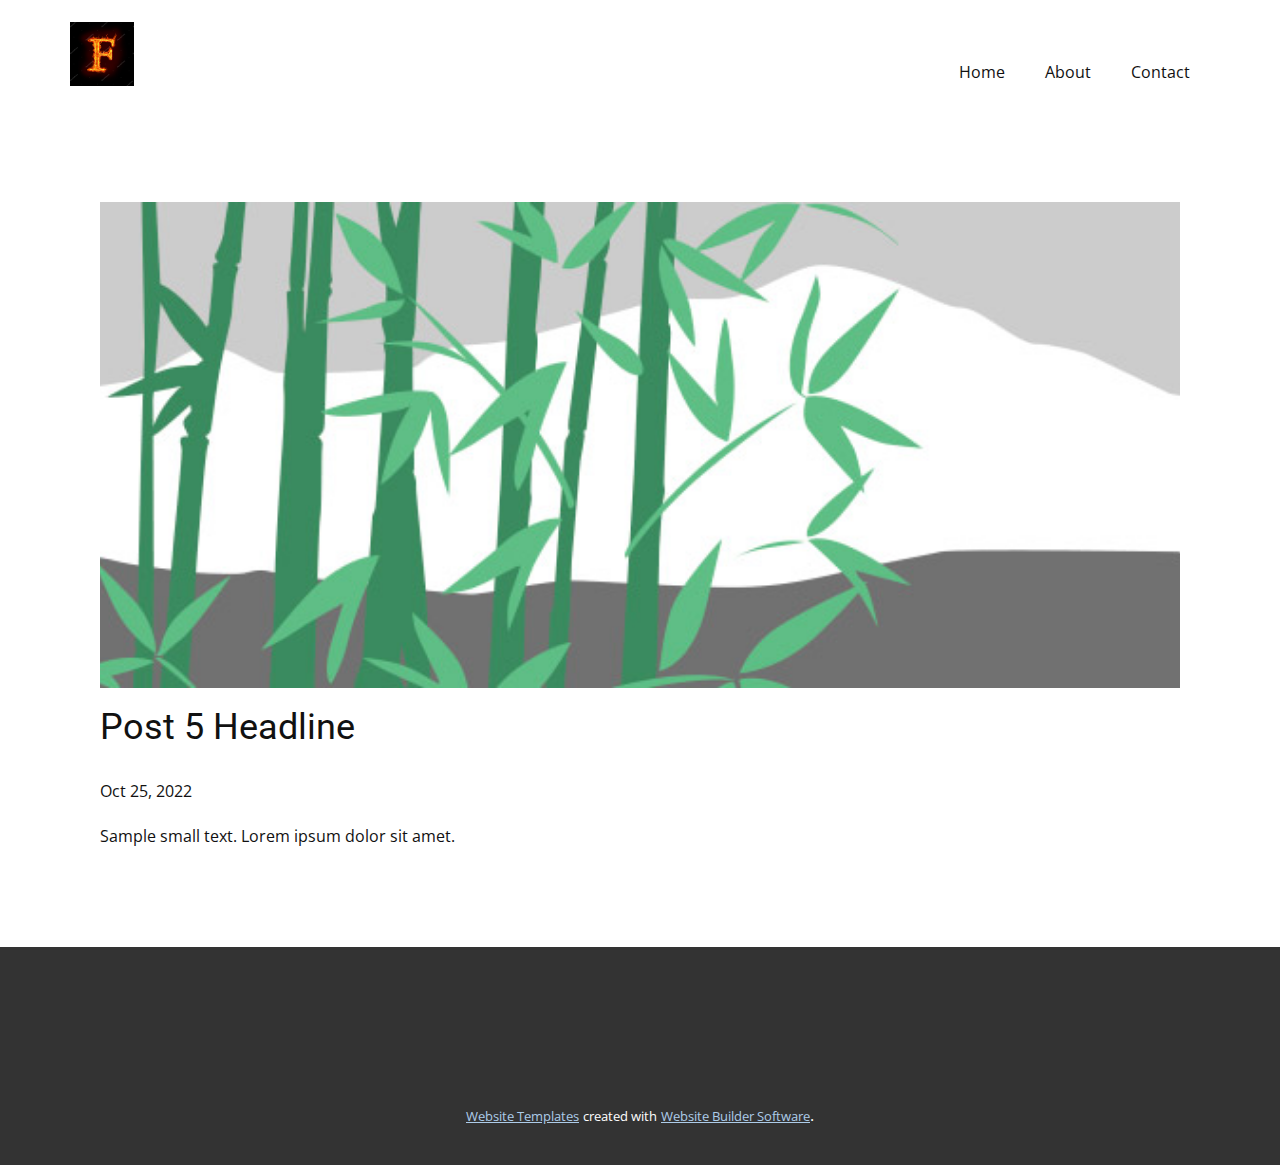
<file: Site1/blog/post-4.html>
<!DOCTYPE html>
<html style="font-size: 16px;" lang="en"><head>
    <meta name="viewport" content="width=device-width, initial-scale=1.0">
    <meta charset="utf-8">
    <meta name="keywords" content="Post 1 Headline">
    <meta name="description" content="">
    <title>Post 5 Headline</title>
    <link rel="stylesheet" href="../nicepage.css" media="screen">
<link rel="stylesheet" href="../Post-Template.css" media="screen">
    <script class="u-script" type="text/javascript" src="../jquery.js" defer=""></script>
    <script class="u-script" type="text/javascript" src="../nicepage.js" defer=""></script>
    <meta name="generator" content="Nicepage 5.1.5, nicepage.com">
    <link id="u-theme-google-font" rel="stylesheet" href="https://fonts.googleapis.com/css?family=Roboto:100,100i,300,300i,400,400i,500,500i,700,700i,900,900i|Open+Sans:300,300i,400,400i,500,500i,600,600i,700,700i,800,800i">
    
    
    <script type="application/ld+json">{
		"@context": "http://schema.org",
		"@type": "Organization",
		"name": "",
		"logo": "images/depositphotos_8581614-stock-photo-fire-alphabets-f.jpg"
}</script>
    <meta name="theme-color" content="#478ac9">
  </head>
  <body class="u-body u-xl-mode" data-lang="en"><header class="u-clearfix u-header u-header" id="sec-4c97"><div class="u-clearfix u-sheet u-valign-middle u-sheet-1">
        <a href="https://nicepage.com" class="u-image u-logo u-image-1" data-image-width="1024" data-image-height="1024">
          <img src="../images/depositphotos_8581614-stock-photo-fire-alphabets-f.jpg" class="u-logo-image u-logo-image-1">
        </a>
        <nav class="u-menu u-menu-dropdown u-offcanvas u-menu-1">
          <div class="menu-collapse" style="font-size: 1rem; letter-spacing: 0px;">
            <a class="u-button-style u-custom-left-right-menu-spacing u-custom-padding-bottom u-custom-top-bottom-menu-spacing u-nav-link u-text-active-palette-1-base u-text-hover-palette-2-base" href="#">
              <svg class="u-svg-link" viewBox="0 0 24 24"><use xmlns:xlink="http://www.w3.org/1999/xlink" xlink:href="#menu-hamburger"></use></svg>
              <svg class="u-svg-content" version="1.1" id="menu-hamburger" viewBox="0 0 16 16" x="0px" y="0px" xmlns:xlink="http://www.w3.org/1999/xlink" xmlns="http://www.w3.org/2000/svg"><g><rect y="1" width="16" height="2"></rect><rect y="7" width="16" height="2"></rect><rect y="13" width="16" height="2"></rect>
</g></svg>
            </a>
          </div>
          <div class="u-nav-container">
            <ul class="u-nav u-unstyled u-nav-1"><li class="u-nav-item"><a class="u-button-style u-nav-link u-text-active-palette-1-base u-text-hover-palette-2-base" href="../Home.html" style="padding: 10px 20px;">Home</a>
</li><li class="u-nav-item"><a class="u-button-style u-nav-link u-text-active-palette-1-base u-text-hover-palette-2-base" href="../About.html" style="padding: 10px 20px;">About</a>
</li><li class="u-nav-item"><a class="u-button-style u-nav-link u-text-active-palette-1-base u-text-hover-palette-2-base" href="../Contact.html" style="padding: 10px 20px;">Contact</a>
</li></ul>
          </div>
          <div class="u-nav-container-collapse">
            <div class="u-black u-container-style u-inner-container-layout u-opacity u-opacity-95 u-sidenav">
              <div class="u-inner-container-layout u-sidenav-overflow">
                <div class="u-menu-close"></div>
                <ul class="u-align-center u-nav u-popupmenu-items u-unstyled u-nav-2"><li class="u-nav-item"><a class="u-button-style u-nav-link" href="../Home.html">Home</a>
</li><li class="u-nav-item"><a class="u-button-style u-nav-link" href="../About.html">About</a>
</li><li class="u-nav-item"><a class="u-button-style u-nav-link" href="../Contact.html">Contact</a>
</li></ul>
              </div>
            </div>
            <div class="u-black u-menu-overlay u-opacity u-opacity-70"></div>
          </div>
        </nav>
      </div></header>
    <section class="u-align-center u-clearfix u-section-1" id="sec-2016">
      <div class="u-clearfix u-sheet u-valign-middle-md u-valign-middle-sm u-valign-middle-xs u-sheet-1"><!--post_details--><!--post_details_options_json--><!--{"source":""}--><!--/post_details_options_json--><!--blog_post-->
        <div class="u-container-style u-expanded-width u-post-details u-post-details-1">
          <div class="u-container-layout u-valign-middle u-container-layout-1"><!--blog_post_image-->
            <img alt="" class="u-blog-control u-expanded-width u-image u-image-default u-image-1" src="../images/68f64b9d.jpeg"><!--/blog_post_image--><!--blog_post_header-->
            <h2 class="u-blog-control u-text u-text-1">Post 5 Headline</h2><!--/blog_post_header--><!--blog_post_metadata-->
            <div class="u-blog-control u-metadata u-metadata-1"><!--blog_post_metadata_date-->
              <span class="u-meta-date u-meta-icon">Oct 25, 2022</span><!--/blog_post_metadata_date--><!--blog_post_metadata_category-->
              <!--/blog_post_metadata_category--><!--blog_post_metadata_comments-->
              <!--/blog_post_metadata_comments-->
            </div><!--/blog_post_metadata--><!--blog_post_content-->
            <div class="u-align-justify u-blog-control u-post-content u-text u-text-2 fr-view">
  Sample small text. Lorem ipsum dolor sit amet.
  </div><!--/blog_post_content-->
          </div>
        </div><!--/blog_post--><!--/post_details-->
      </div>
    </section>
    
    
    <footer class="u-align-center u-clearfix u-footer u-grey-80 u-footer" id="sec-f25c"><div class="u-clearfix u-sheet u-sheet-1"></div></footer>
    <section class="u-backlink u-clearfix u-grey-80">
      <a class="u-link" href="https://nicepage.com/website-templates" target="_blank">
        <span>Website Templates</span>
      </a>
      <p class="u-text">
        <span>created with</span>
      </p>
      <a class="u-link" href="" target="_blank">
        <span>Website Builder Software</span>
      </a>. 
    </section>
  
</body></html>
</file>
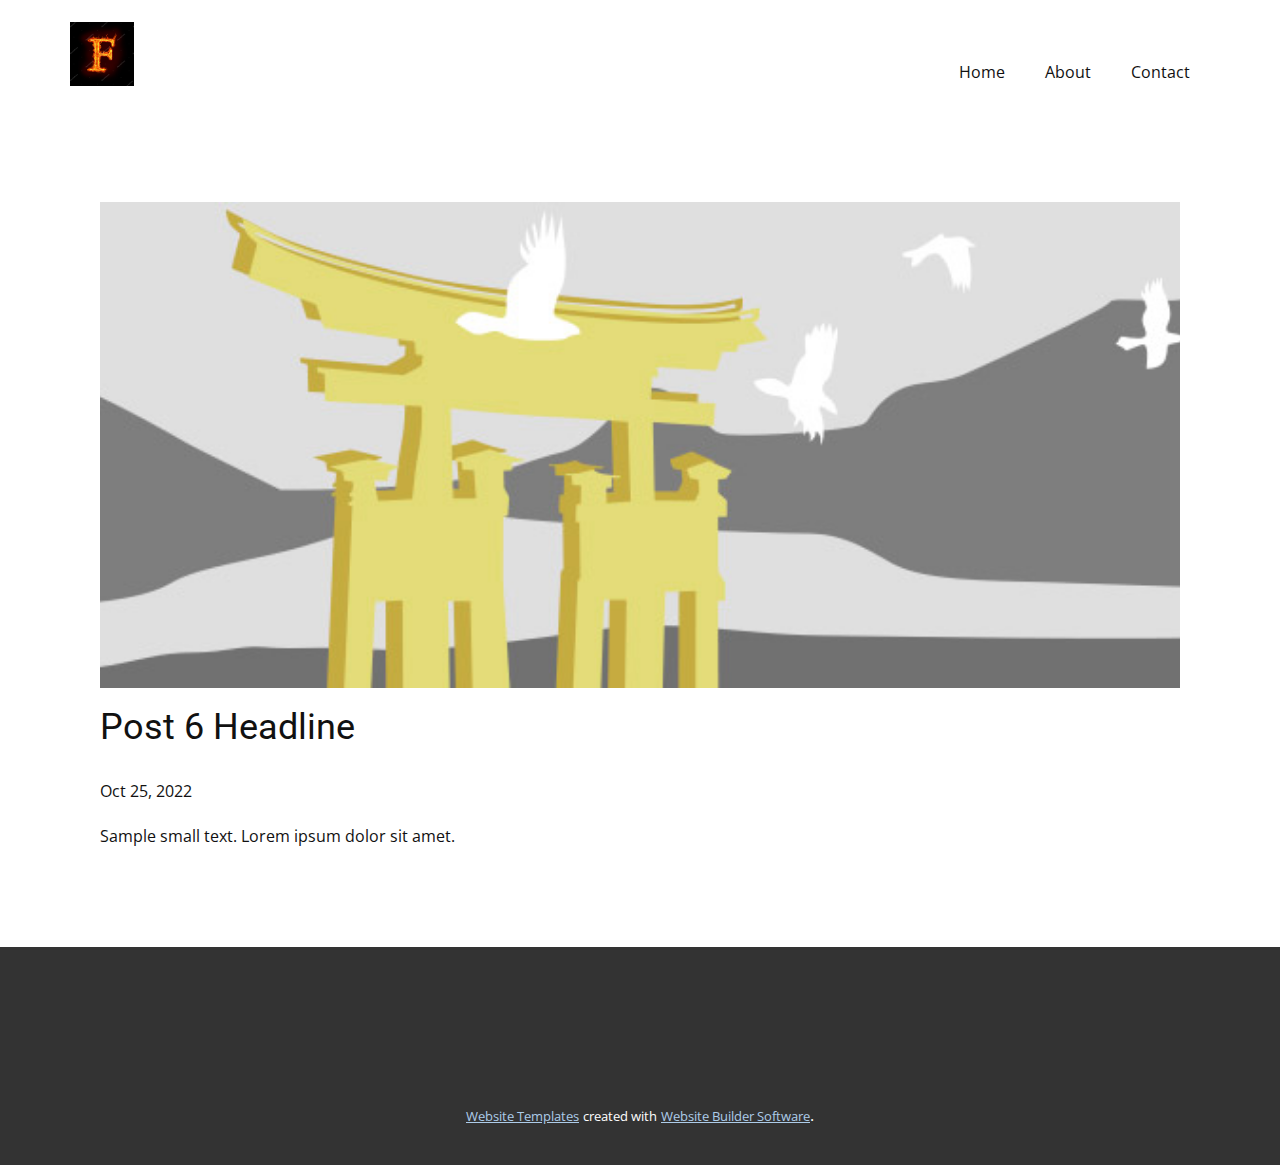
<file: Site1/blog/post-5.html>
<!DOCTYPE html>
<html style="font-size: 16px;" lang="en"><head>
    <meta name="viewport" content="width=device-width, initial-scale=1.0">
    <meta charset="utf-8">
    <meta name="keywords" content="Post 1 Headline">
    <meta name="description" content="">
    <title>Post 6 Headline</title>
    <link rel="stylesheet" href="../nicepage.css" media="screen">
<link rel="stylesheet" href="../Post-Template.css" media="screen">
    <script class="u-script" type="text/javascript" src="../jquery.js" defer=""></script>
    <script class="u-script" type="text/javascript" src="../nicepage.js" defer=""></script>
    <meta name="generator" content="Nicepage 5.1.5, nicepage.com">
    <link id="u-theme-google-font" rel="stylesheet" href="https://fonts.googleapis.com/css?family=Roboto:100,100i,300,300i,400,400i,500,500i,700,700i,900,900i|Open+Sans:300,300i,400,400i,500,500i,600,600i,700,700i,800,800i">
    
    
    <script type="application/ld+json">{
		"@context": "http://schema.org",
		"@type": "Organization",
		"name": "",
		"logo": "images/depositphotos_8581614-stock-photo-fire-alphabets-f.jpg"
}</script>
    <meta name="theme-color" content="#478ac9">
  </head>
  <body class="u-body u-xl-mode" data-lang="en"><header class="u-clearfix u-header u-header" id="sec-4c97"><div class="u-clearfix u-sheet u-valign-middle u-sheet-1">
        <a href="https://nicepage.com" class="u-image u-logo u-image-1" data-image-width="1024" data-image-height="1024">
          <img src="../images/depositphotos_8581614-stock-photo-fire-alphabets-f.jpg" class="u-logo-image u-logo-image-1">
        </a>
        <nav class="u-menu u-menu-dropdown u-offcanvas u-menu-1">
          <div class="menu-collapse" style="font-size: 1rem; letter-spacing: 0px;">
            <a class="u-button-style u-custom-left-right-menu-spacing u-custom-padding-bottom u-custom-top-bottom-menu-spacing u-nav-link u-text-active-palette-1-base u-text-hover-palette-2-base" href="#">
              <svg class="u-svg-link" viewBox="0 0 24 24"><use xmlns:xlink="http://www.w3.org/1999/xlink" xlink:href="#menu-hamburger"></use></svg>
              <svg class="u-svg-content" version="1.1" id="menu-hamburger" viewBox="0 0 16 16" x="0px" y="0px" xmlns:xlink="http://www.w3.org/1999/xlink" xmlns="http://www.w3.org/2000/svg"><g><rect y="1" width="16" height="2"></rect><rect y="7" width="16" height="2"></rect><rect y="13" width="16" height="2"></rect>
</g></svg>
            </a>
          </div>
          <div class="u-nav-container">
            <ul class="u-nav u-unstyled u-nav-1"><li class="u-nav-item"><a class="u-button-style u-nav-link u-text-active-palette-1-base u-text-hover-palette-2-base" href="../Home.html" style="padding: 10px 20px;">Home</a>
</li><li class="u-nav-item"><a class="u-button-style u-nav-link u-text-active-palette-1-base u-text-hover-palette-2-base" href="../About.html" style="padding: 10px 20px;">About</a>
</li><li class="u-nav-item"><a class="u-button-style u-nav-link u-text-active-palette-1-base u-text-hover-palette-2-base" href="../Contact.html" style="padding: 10px 20px;">Contact</a>
</li></ul>
          </div>
          <div class="u-nav-container-collapse">
            <div class="u-black u-container-style u-inner-container-layout u-opacity u-opacity-95 u-sidenav">
              <div class="u-inner-container-layout u-sidenav-overflow">
                <div class="u-menu-close"></div>
                <ul class="u-align-center u-nav u-popupmenu-items u-unstyled u-nav-2"><li class="u-nav-item"><a class="u-button-style u-nav-link" href="../Home.html">Home</a>
</li><li class="u-nav-item"><a class="u-button-style u-nav-link" href="../About.html">About</a>
</li><li class="u-nav-item"><a class="u-button-style u-nav-link" href="../Contact.html">Contact</a>
</li></ul>
              </div>
            </div>
            <div class="u-black u-menu-overlay u-opacity u-opacity-70"></div>
          </div>
        </nav>
      </div></header>
    <section class="u-align-center u-clearfix u-section-1" id="sec-2016">
      <div class="u-clearfix u-sheet u-valign-middle-md u-valign-middle-sm u-valign-middle-xs u-sheet-1"><!--post_details--><!--post_details_options_json--><!--{"source":""}--><!--/post_details_options_json--><!--blog_post-->
        <div class="u-container-style u-expanded-width u-post-details u-post-details-1">
          <div class="u-container-layout u-valign-middle u-container-layout-1"><!--blog_post_image-->
            <img alt="" class="u-blog-control u-expanded-width u-image u-image-default u-image-1" src="../images/8ad73f3c.jpeg"><!--/blog_post_image--><!--blog_post_header-->
            <h2 class="u-blog-control u-text u-text-1">Post 6 Headline</h2><!--/blog_post_header--><!--blog_post_metadata-->
            <div class="u-blog-control u-metadata u-metadata-1"><!--blog_post_metadata_date-->
              <span class="u-meta-date u-meta-icon">Oct 25, 2022</span><!--/blog_post_metadata_date--><!--blog_post_metadata_category-->
              <!--/blog_post_metadata_category--><!--blog_post_metadata_comments-->
              <!--/blog_post_metadata_comments-->
            </div><!--/blog_post_metadata--><!--blog_post_content-->
            <div class="u-align-justify u-blog-control u-post-content u-text u-text-2 fr-view">
  Sample small text. Lorem ipsum dolor sit amet.
  </div><!--/blog_post_content-->
          </div>
        </div><!--/blog_post--><!--/post_details-->
      </div>
    </section>
    
    
    <footer class="u-align-center u-clearfix u-footer u-grey-80 u-footer" id="sec-f25c"><div class="u-clearfix u-sheet u-sheet-1"></div></footer>
    <section class="u-backlink u-clearfix u-grey-80">
      <a class="u-link" href="https://nicepage.com/website-templates" target="_blank">
        <span>Website Templates</span>
      </a>
      <p class="u-text">
        <span>created with</span>
      </p>
      <a class="u-link" href="" target="_blank">
        <span>Website Builder Software</span>
      </a>. 
    </section>
  
</body></html>
</file>
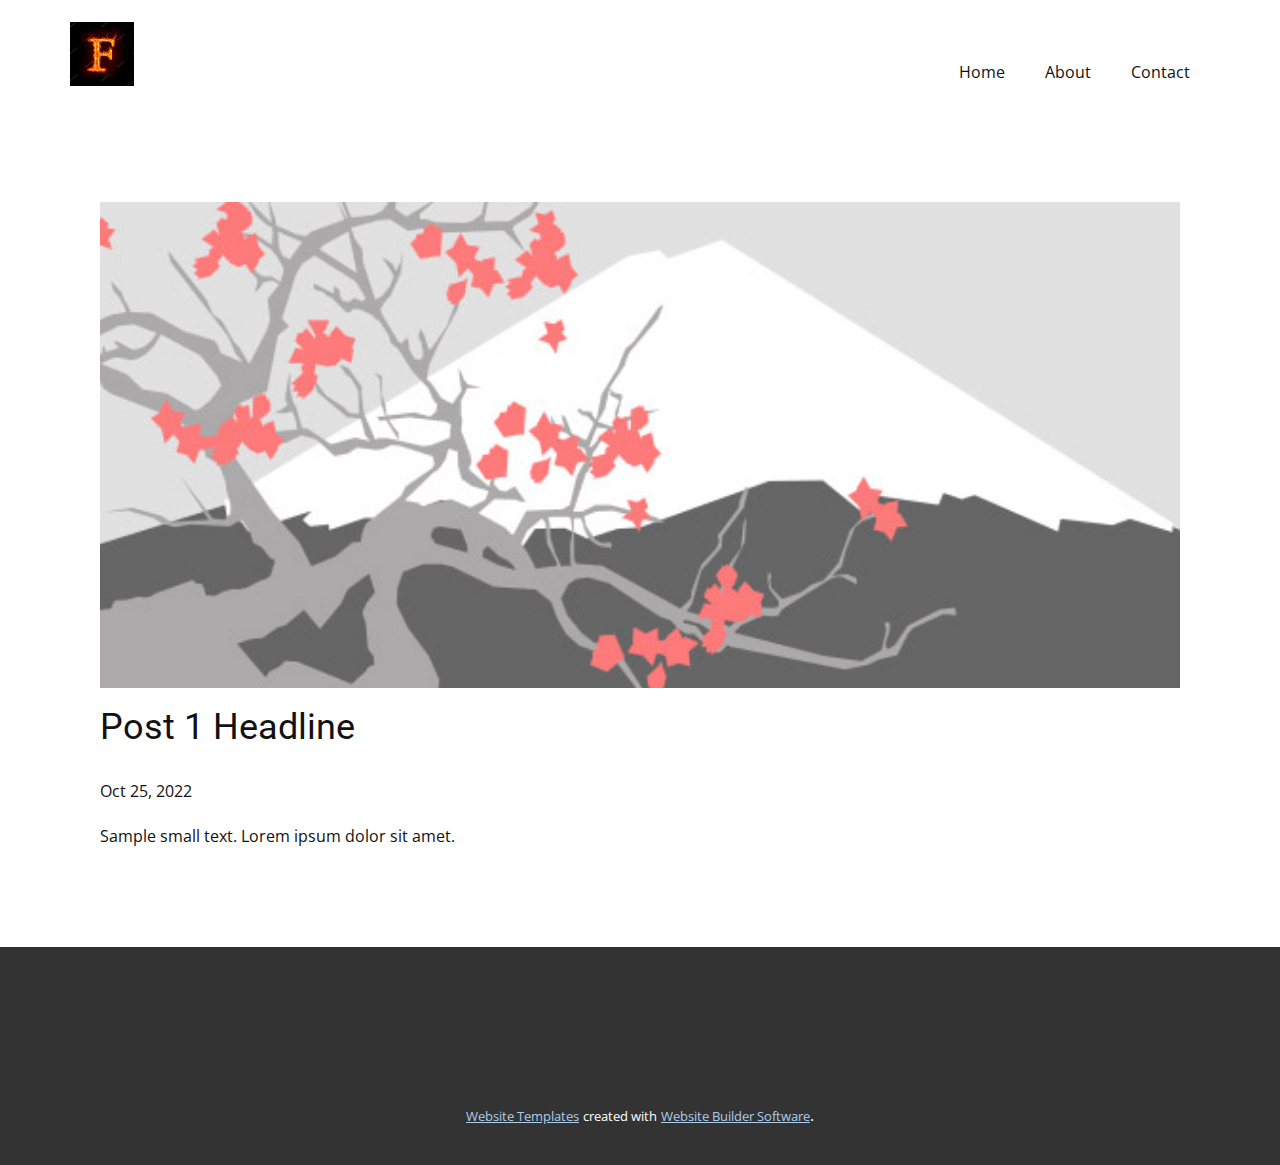
<file: Site1/blog/post.html>
<!DOCTYPE html>
<html style="font-size: 16px;" lang="en"><head>
    <meta name="viewport" content="width=device-width, initial-scale=1.0">
    <meta charset="utf-8">
    <meta name="keywords" content="Post 1 Headline">
    <meta name="description" content="">
    <title>Post 1 Headline</title>
    <link rel="stylesheet" href="../nicepage.css" media="screen">
<link rel="stylesheet" href="../Post-Template.css" media="screen">
    <script class="u-script" type="text/javascript" src="../jquery.js" defer=""></script>
    <script class="u-script" type="text/javascript" src="../nicepage.js" defer=""></script>
    <meta name="generator" content="Nicepage 5.1.5, nicepage.com">
    <link id="u-theme-google-font" rel="stylesheet" href="https://fonts.googleapis.com/css?family=Roboto:100,100i,300,300i,400,400i,500,500i,700,700i,900,900i|Open+Sans:300,300i,400,400i,500,500i,600,600i,700,700i,800,800i">
    
    
    <script type="application/ld+json">{
		"@context": "http://schema.org",
		"@type": "Organization",
		"name": "",
		"logo": "images/depositphotos_8581614-stock-photo-fire-alphabets-f.jpg"
}</script>
    <meta name="theme-color" content="#478ac9">
  </head>
  <body class="u-body u-xl-mode" data-lang="en"><header class="u-clearfix u-header u-header" id="sec-4c97"><div class="u-clearfix u-sheet u-valign-middle u-sheet-1">
        <a href="https://nicepage.com" class="u-image u-logo u-image-1" data-image-width="1024" data-image-height="1024">
          <img src="../images/depositphotos_8581614-stock-photo-fire-alphabets-f.jpg" class="u-logo-image u-logo-image-1">
        </a>
        <nav class="u-menu u-menu-dropdown u-offcanvas u-menu-1">
          <div class="menu-collapse" style="font-size: 1rem; letter-spacing: 0px;">
            <a class="u-button-style u-custom-left-right-menu-spacing u-custom-padding-bottom u-custom-top-bottom-menu-spacing u-nav-link u-text-active-palette-1-base u-text-hover-palette-2-base" href="#">
              <svg class="u-svg-link" viewBox="0 0 24 24"><use xmlns:xlink="http://www.w3.org/1999/xlink" xlink:href="#menu-hamburger"></use></svg>
              <svg class="u-svg-content" version="1.1" id="menu-hamburger" viewBox="0 0 16 16" x="0px" y="0px" xmlns:xlink="http://www.w3.org/1999/xlink" xmlns="http://www.w3.org/2000/svg"><g><rect y="1" width="16" height="2"></rect><rect y="7" width="16" height="2"></rect><rect y="13" width="16" height="2"></rect>
</g></svg>
            </a>
          </div>
          <div class="u-nav-container">
            <ul class="u-nav u-unstyled u-nav-1"><li class="u-nav-item"><a class="u-button-style u-nav-link u-text-active-palette-1-base u-text-hover-palette-2-base" href="../Home.html" style="padding: 10px 20px;">Home</a>
</li><li class="u-nav-item"><a class="u-button-style u-nav-link u-text-active-palette-1-base u-text-hover-palette-2-base" href="../About.html" style="padding: 10px 20px;">About</a>
</li><li class="u-nav-item"><a class="u-button-style u-nav-link u-text-active-palette-1-base u-text-hover-palette-2-base" href="../Contact.html" style="padding: 10px 20px;">Contact</a>
</li></ul>
          </div>
          <div class="u-nav-container-collapse">
            <div class="u-black u-container-style u-inner-container-layout u-opacity u-opacity-95 u-sidenav">
              <div class="u-inner-container-layout u-sidenav-overflow">
                <div class="u-menu-close"></div>
                <ul class="u-align-center u-nav u-popupmenu-items u-unstyled u-nav-2"><li class="u-nav-item"><a class="u-button-style u-nav-link" href="../Home.html">Home</a>
</li><li class="u-nav-item"><a class="u-button-style u-nav-link" href="../About.html">About</a>
</li><li class="u-nav-item"><a class="u-button-style u-nav-link" href="../Contact.html">Contact</a>
</li></ul>
              </div>
            </div>
            <div class="u-black u-menu-overlay u-opacity u-opacity-70"></div>
          </div>
        </nav>
      </div></header>
    <section class="u-align-center u-clearfix u-section-1" id="sec-2016">
      <div class="u-clearfix u-sheet u-valign-middle-md u-valign-middle-sm u-valign-middle-xs u-sheet-1"><!--post_details--><!--post_details_options_json--><!--{"source":""}--><!--/post_details_options_json--><!--blog_post-->
        <div class="u-container-style u-expanded-width u-post-details u-post-details-1">
          <div class="u-container-layout u-valign-middle u-container-layout-1"><!--blog_post_image-->
            <img alt="" class="u-blog-control u-expanded-width u-image u-image-default u-image-1" src="../images/0fd3416c.jpeg"><!--/blog_post_image--><!--blog_post_header-->
            <h2 class="u-blog-control u-text u-text-1">Post 1 Headline</h2><!--/blog_post_header--><!--blog_post_metadata-->
            <div class="u-blog-control u-metadata u-metadata-1"><!--blog_post_metadata_date-->
              <span class="u-meta-date u-meta-icon">Oct 25, 2022</span><!--/blog_post_metadata_date--><!--blog_post_metadata_category-->
              <!--/blog_post_metadata_category--><!--blog_post_metadata_comments-->
              <!--/blog_post_metadata_comments-->
            </div><!--/blog_post_metadata--><!--blog_post_content-->
            <div class="u-align-justify u-blog-control u-post-content u-text u-text-2 fr-view">
  Sample small text. Lorem ipsum dolor sit amet.
  </div><!--/blog_post_content-->
          </div>
        </div><!--/blog_post--><!--/post_details-->
      </div>
    </section>
    
    
    <footer class="u-align-center u-clearfix u-footer u-grey-80 u-footer" id="sec-f25c"><div class="u-clearfix u-sheet u-sheet-1"></div></footer>
    <section class="u-backlink u-clearfix u-grey-80">
      <a class="u-link" href="https://nicepage.com/website-templates" target="_blank">
        <span>Website Templates</span>
      </a>
      <p class="u-text">
        <span>created with</span>
      </p>
      <a class="u-link" href="" target="_blank">
        <span>Website Builder Software</span>
      </a>. 
    </section>
  
</body></html>
</file>
